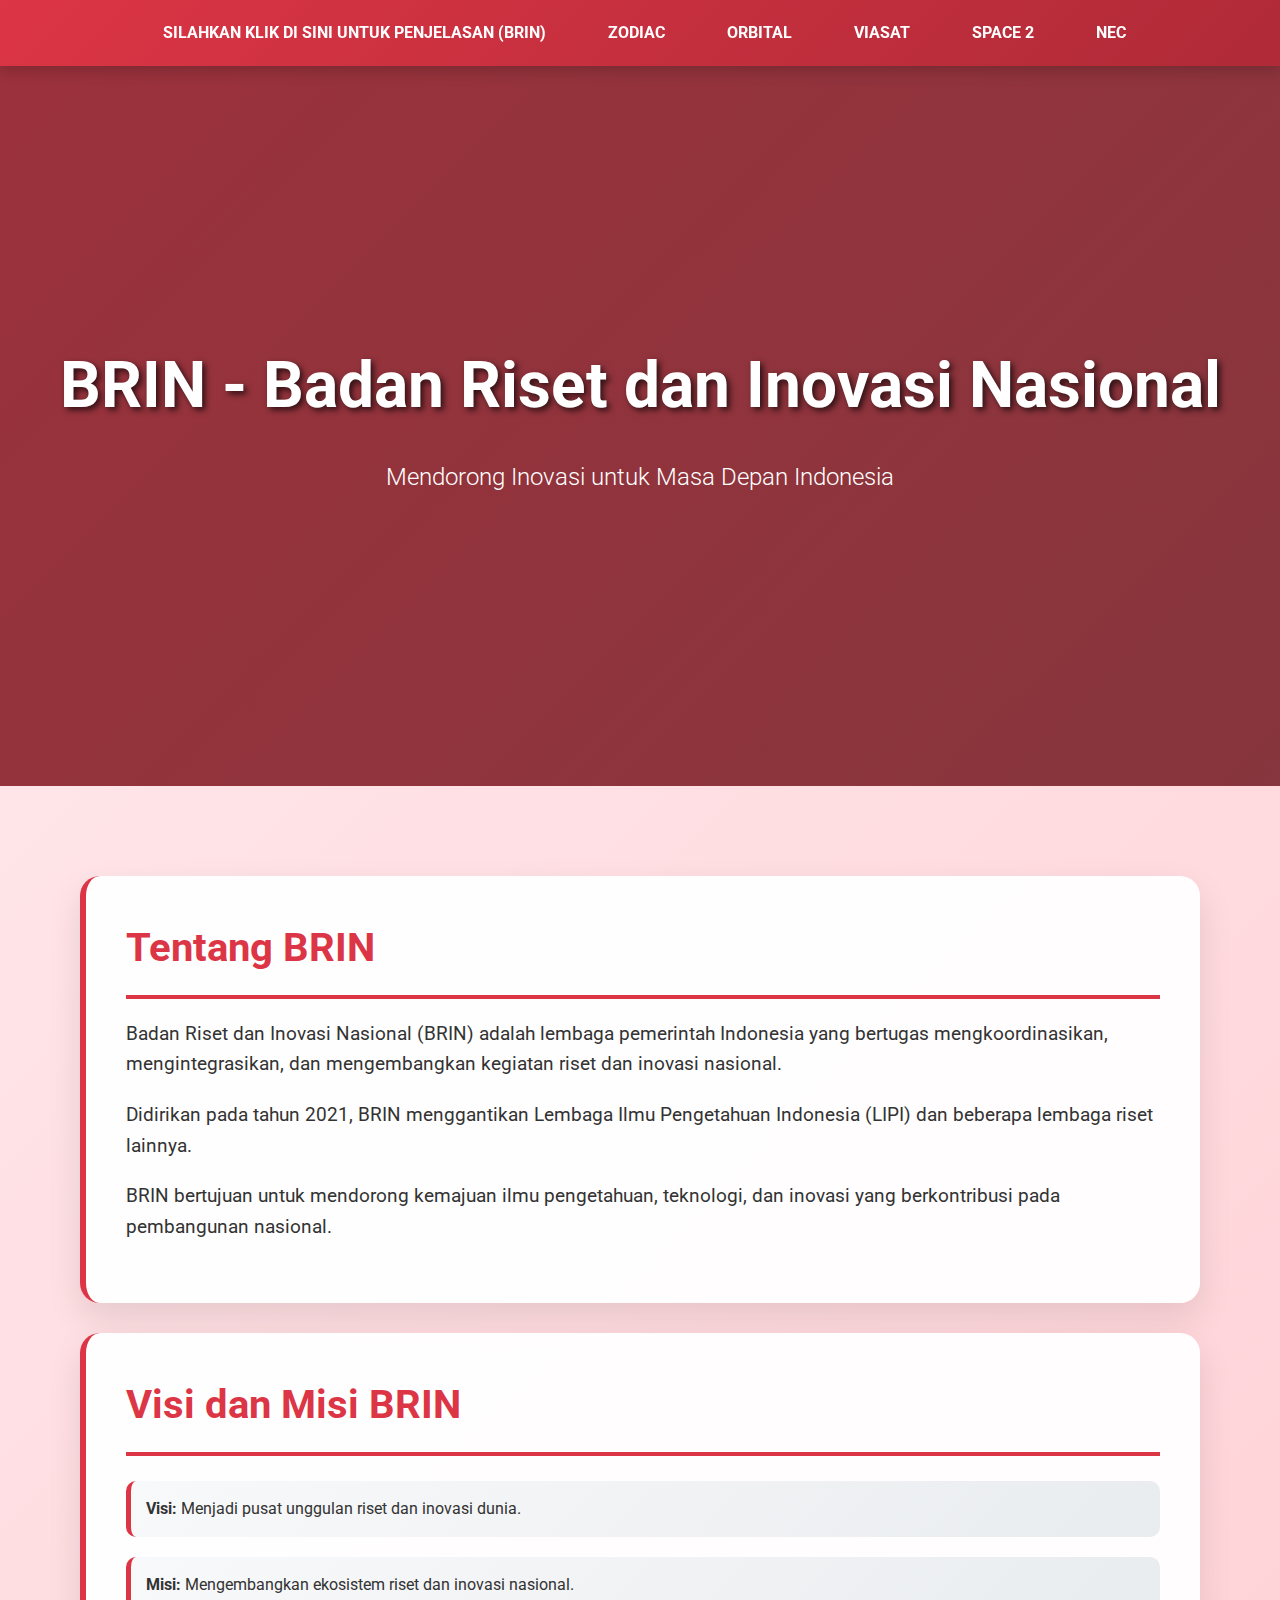
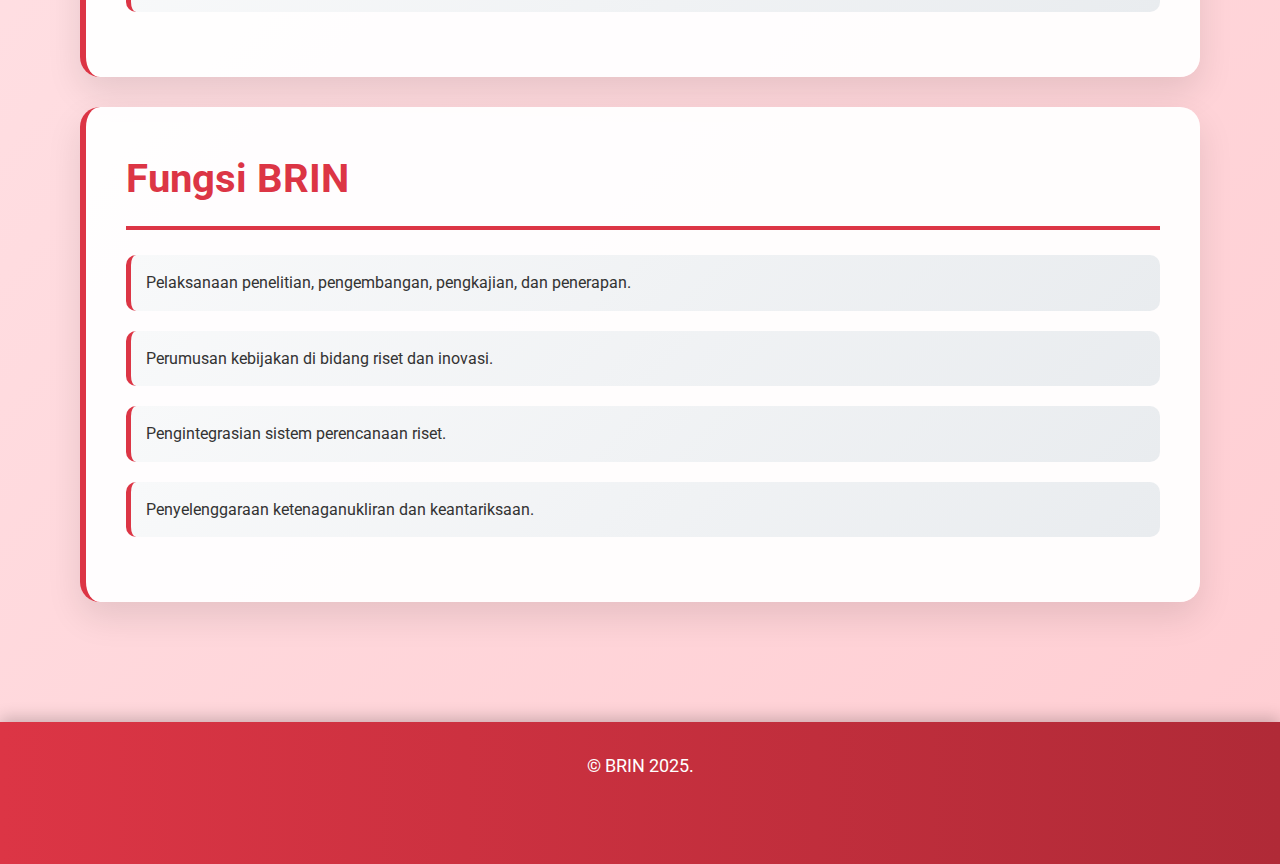
<file: index.html>
<!DOCTYPE html>
<html lang="id">
<head>
    <meta charset="UTF-8">
    <meta name="viewport" content="width=device-width, initial-scale=1.0">
    <meta name="description" content="Pelajari tentang BRIN - Badan Riset dan Inovasi Nasional, lembaga pemerintah Indonesia untuk riset dan inovasi nasional.">
    <meta name="keywords" content="BRIN, Badan Riset dan Inovasi Nasional, riset Indonesia, inovasi nasional">
    <title>BRIN - Badan Riset dan Inovasi Nasional</title>
    <link href="https://fonts.googleapis.com/css2?family=Roboto:wght@300;400;700&display=swap" rel="stylesheet">
    <link rel="stylesheet" href="style.css">
</head>
<body>
    <nav>
         <a href="index.html"><i class="fas fa-home"></i> SILAHKAN KLIK DI SINI UNTUK PENJELASAN (BRIN)</a>
        <a href="Zodiac.html"><i class="fas fa-satellite"></i>ZODIAC</a>
         <a href="Orbital.html"><i class="fas fa-satellite"></i>ORBITAL</a>
          <a href="Viasat.html"><i class="fas fa-satellite"></i>VIASAT</a>
          <a href="SPACE2.html"><i class="fas fa-satellite"></i>SPACE 2</a>
          <a href="NEC.html"><i class="fas fa-satellite"></i>NEC</a>
          </nav>
          
    <section class="hero">
        <div>
            <h1>BRIN - Badan Riset dan Inovasi Nasional</h1>
            <p>Mendorong Inovasi untuk Masa Depan Indonesia</p>

        </div>
    </section>
    <div class="container">
        <div class="card" id="tentang">
            <h2>Tentang BRIN</h2>
            <p>Badan Riset dan Inovasi Nasional (BRIN) adalah lembaga pemerintah Indonesia yang bertugas mengkoordinasikan, mengintegrasikan, dan mengembangkan kegiatan riset dan inovasi nasional. </p>
                <p>Didirikan pada tahun 2021, BRIN menggantikan Lembaga Ilmu Pengetahuan Indonesia (LIPI) dan beberapa lembaga riset lainnya.</p>
          <p>  BRIN bertujuan untuk mendorong kemajuan ilmu pengetahuan, teknologi, dan inovasi yang berkontribusi pada pembangunan nasional.</p>
        </div>
        <div class="card" id="visi">
            <h2>Visi dan Misi BRIN</h2>
            <ul>
                <li><strong>Visi:</strong> Menjadi pusat unggulan riset dan inovasi dunia.</li>
                <li><strong>Misi:</strong> Mengembangkan ekosistem riset dan inovasi nasional.</li>
            </ul>
        </div>
        <div class="card" id="fungsi">
            <h2>Fungsi BRIN</h2>
            <ul>
                <li>Pelaksanaan penelitian, pengembangan, pengkajian, dan penerapan.</li>
                <li>Perumusan kebijakan di bidang riset dan inovasi.</li>
                <li>Pengintegrasian sistem perencanaan riset.</li>
                <li>Penyelenggaraan ketenaganukliran dan keantariksaan.</li>
            </ul>
        </div>
    </div>
    <footer>
        <p>&copy; BRIN 2025.</p>
        <a href="https://www.facebook.com/brin.indonesia/"><i class="fab fa-facebook"></i></a>
        <a href="https://www.youtube.com/channel/UCr1ihEI566IJib9P-JjENSA"><i class="fab fa-youtube"></i></a>
        <a href="https://share.google/9OJJHPNsFJP4pOXzc"><i class="fab fa-instagram"></i></a>
    </footer>
</body>
</html>
</file>
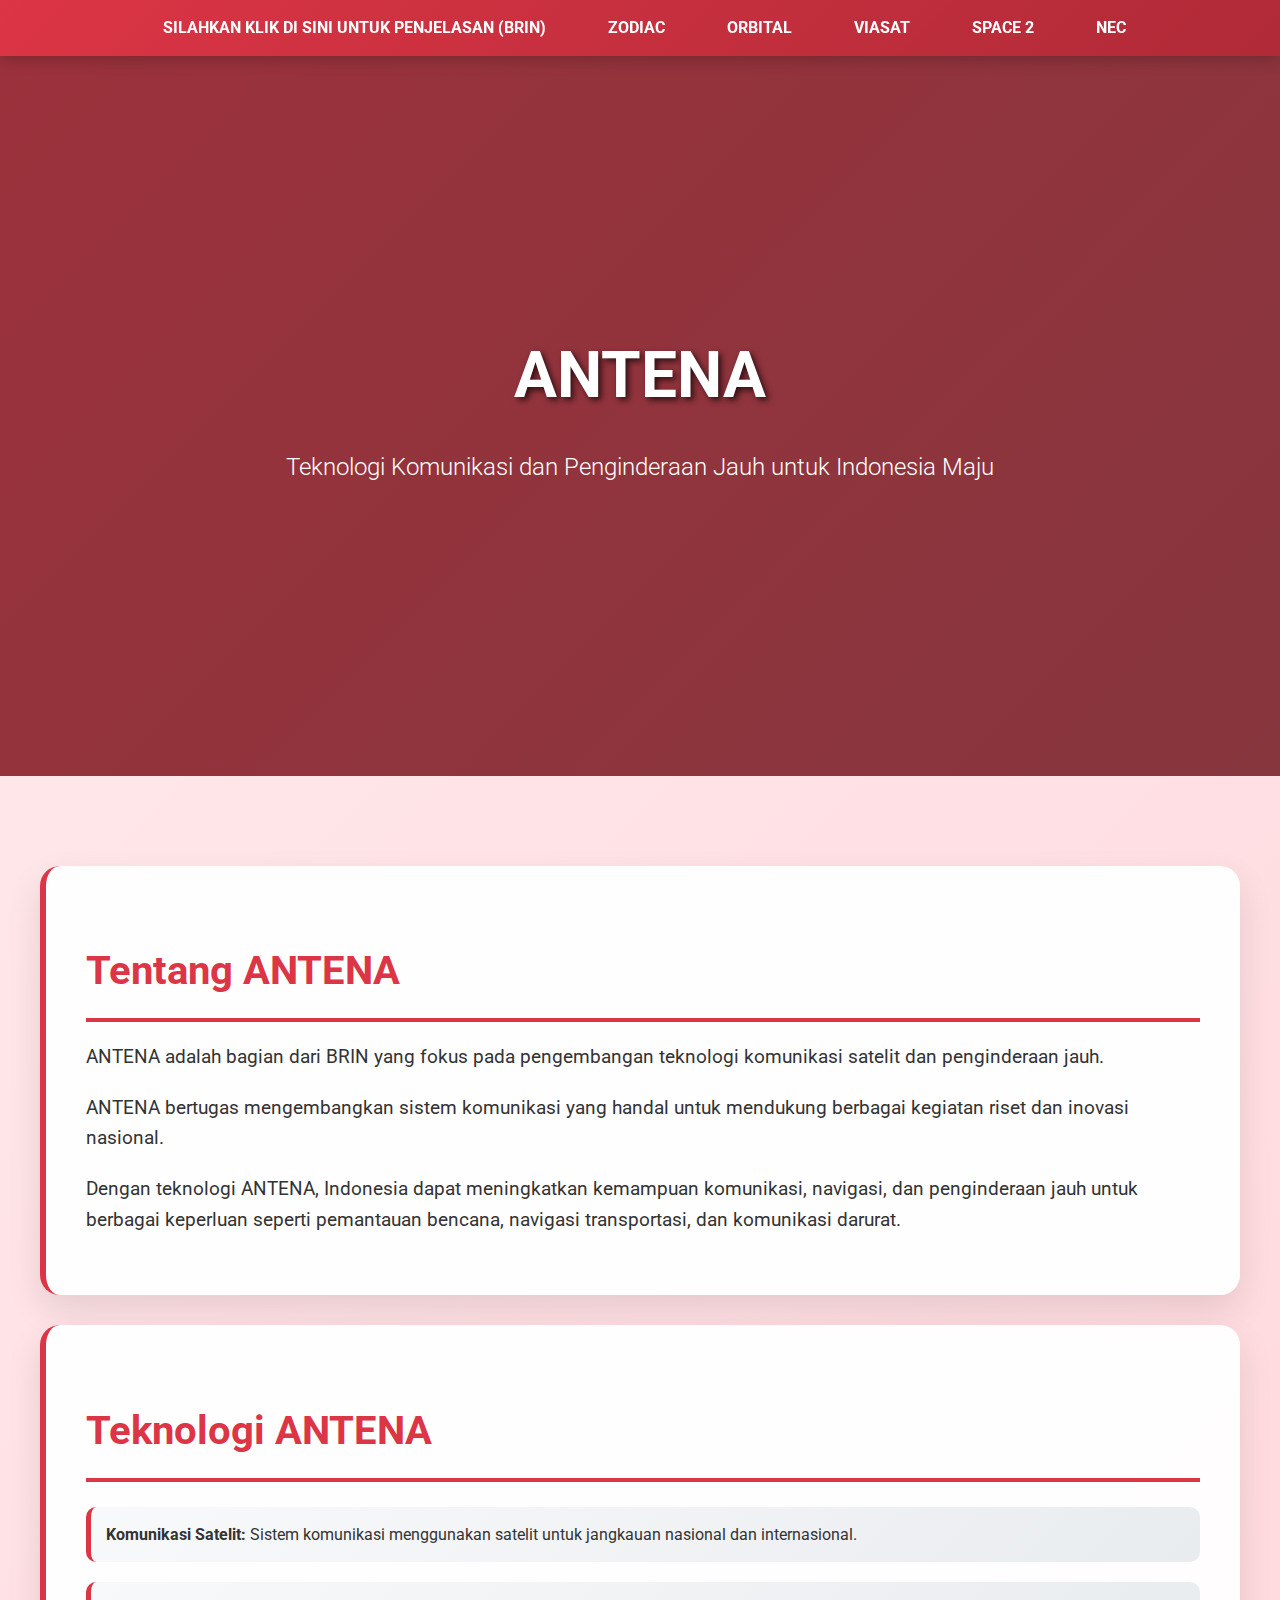
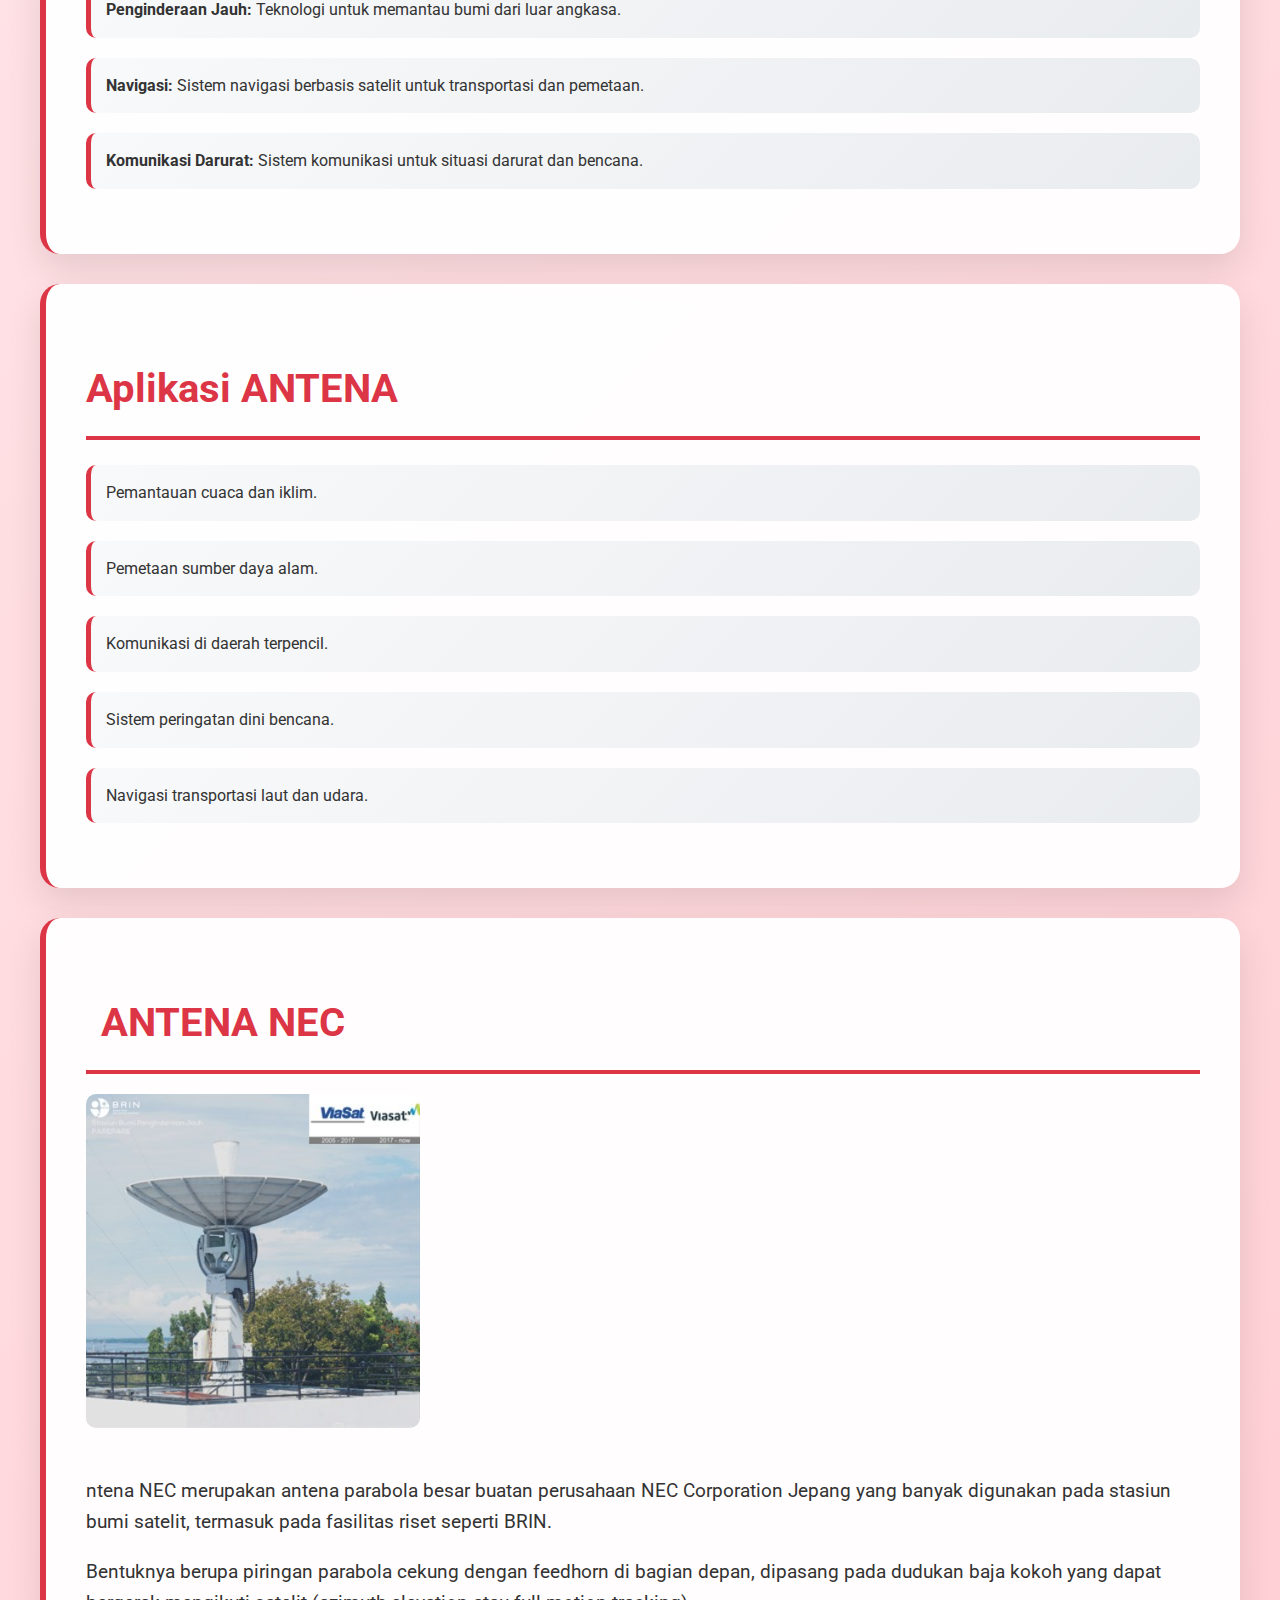
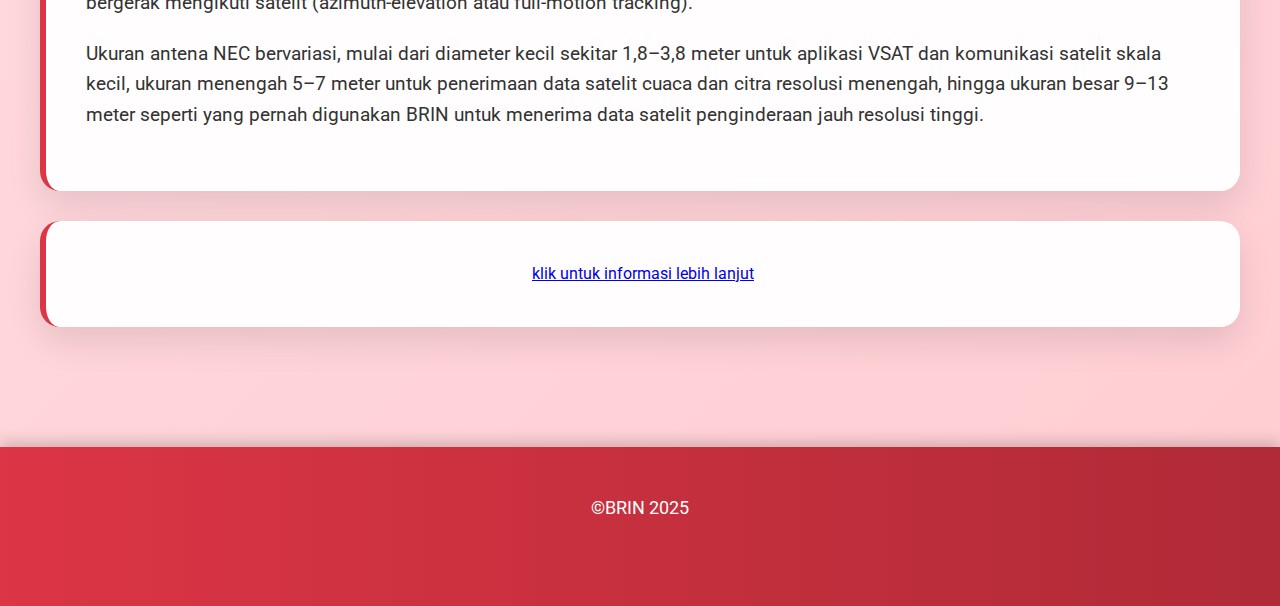
<file: NEC.html>
<!DOCTYPE html>
<html lang="id">
<head>
    <meta charset="UTF-8">
    <meta name="viewport" content="width=device-width, initial-scale=1.0">
    <meta name="description" content="Pelajari tentang ANTENA di BRIN - teknologi komunikasi dan penginderaan jauh untuk riset dan inovasi nasional.">
    <meta name="keywords" content="ANTENA, BRIN, teknologi antena, komunikasi satelit, penginderaan jauh">
    <title>ANTENA - Teknologi Komunikasi BRIN</title>
    <link href="https://fonts.googleapis.com/css2?family=Roboto:wght@300;400;700&display=swap" rel="stylesheet">
    <link rel="stylesheet" href="style1.css">
</head>
<body>
    <nav>
        <a href="index.html"><i class="fas fa-home"></i> SILAHKAN KLIK DI SINI UNTUK PENJELASAN (BRIN)</a>
        <a href="Zodiac.html"><i class="fas fa-satellite"></i>ZODIAC</a>
         <a href="Orbital.html"><i class="fas fa-satellite"></i>ORBITAL</a>
          <a href="Viasat.html"><i class="fas fa-satellite"></i>VIASAT</a>
          <a href="SPACE2.html"><i class="fas fa-satellite"></i>SPACE 2</a>
          <a href="NEC.html"><i class="fas fa-satellite"></i>NEC</a>
    </nav>
    <section class="hero">
        <div>
            <h1>ANTENA</h1>
            <p>Teknologi Komunikasi dan Penginderaan Jauh untuk Indonesia Maju</p>
        </div>
    </section>
    <div class="container">
        <div class="card" id="tentang">
            <h2>Tentang ANTENA</h2>
            <p>ANTENA adalah bagian dari BRIN yang fokus pada pengembangan teknologi komunikasi satelit dan penginderaan jauh.</p> 
            <p>ANTENA bertugas mengembangkan sistem komunikasi yang handal untuk mendukung berbagai kegiatan riset dan inovasi nasional.</p>
            <p>Dengan teknologi ANTENA, Indonesia dapat meningkatkan kemampuan komunikasi, navigasi, dan penginderaan jauh untuk berbagai keperluan seperti pemantauan bencana, navigasi transportasi, dan komunikasi darurat.</p>
        </div>
        <div class="card" id="teknologi">
            <h2>Teknologi ANTENA</h2>
            <ul>
                <li><strong>Komunikasi Satelit:</strong> Sistem komunikasi menggunakan satelit untuk jangkauan nasional dan internasional.</li>
                <li><strong>Penginderaan Jauh:</strong> Teknologi untuk memantau bumi dari luar angkasa.</li>
                <li><strong>Navigasi:</strong> Sistem navigasi berbasis satelit untuk transportasi dan pemetaan.</li>
                <li><strong>Komunikasi Darurat:</strong> Sistem komunikasi untuk situasi darurat dan bencana.</li>
            </ul>
        </div>
        <div class="card" id="aplikasi">
            <h2>Aplikasi ANTENA</h2>
            <ul>
                <li>Pemantauan cuaca dan iklim.</li>
                <li>Pemetaan sumber daya alam.</li>
                <li>Komunikasi di daerah terpencil.</li>
                <li>Sistem peringatan dini bencana.</li>
                <li>Navigasi transportasi laut dan udara.</li>
            </ul>
        </div>
        <div class="card" id="gambar">
            <h2><i class="fas fa-satellite-dish"></i>ANTENA NEC</h2>
            <img src="antena1 viasat.PNG" alt="Teknologi Satelit ANTENA" style="max-width: 100%; height: auto; border-radius: 10px; margin-bottom: 20px;">
            <p>ntena NEC merupakan antena parabola besar buatan perusahaan NEC Corporation Jepang yang banyak digunakan pada stasiun bumi satelit, termasuk pada fasilitas riset seperti BRIN.</p> 
                <p>Bentuknya berupa piringan parabola cekung dengan feedhorn di bagian depan, dipasang pada dudukan baja kokoh yang dapat bergerak mengikuti satelit (azimuth-elevation atau full-motion tracking). </p>
                <p>Ukuran antena NEC bervariasi, mulai dari diameter kecil sekitar 1,8–3,8 meter untuk aplikasi VSAT dan komunikasi satelit skala kecil, ukuran menengah 5–7 meter untuk penerimaan data satelit cuaca dan citra resolusi menengah, hingga ukuran besar 9–13 meter seperti yang pernah digunakan BRIN untuk menerima data satelit penginderaan jauh resolusi tinggi.</p>
        </div>
        <div class="card" align="center">
            <a href="https://brin.go.id/">klik untuk informasi lebih lanjut</a>
        </div>
    </div>
    <footer>
        <p>&copy;BRIN 2025</p>
        <a href="https://www.facebook.com/brin.indonesia/"><i class="fab fa-facebook"></i></a>
        <a href="https://www.youtube.com/channel/UCr1ihEI566IJib9P-JjENSA"><i class="fab fa-youtube"></i></a>
        <a href="https://share.google/9OJJHPNsFJP4pOXzc"><i class="fab fa-instagram"></i></a>
    </footer>
    <script src="script.js">
    </script>
</body>
</html>
</file>
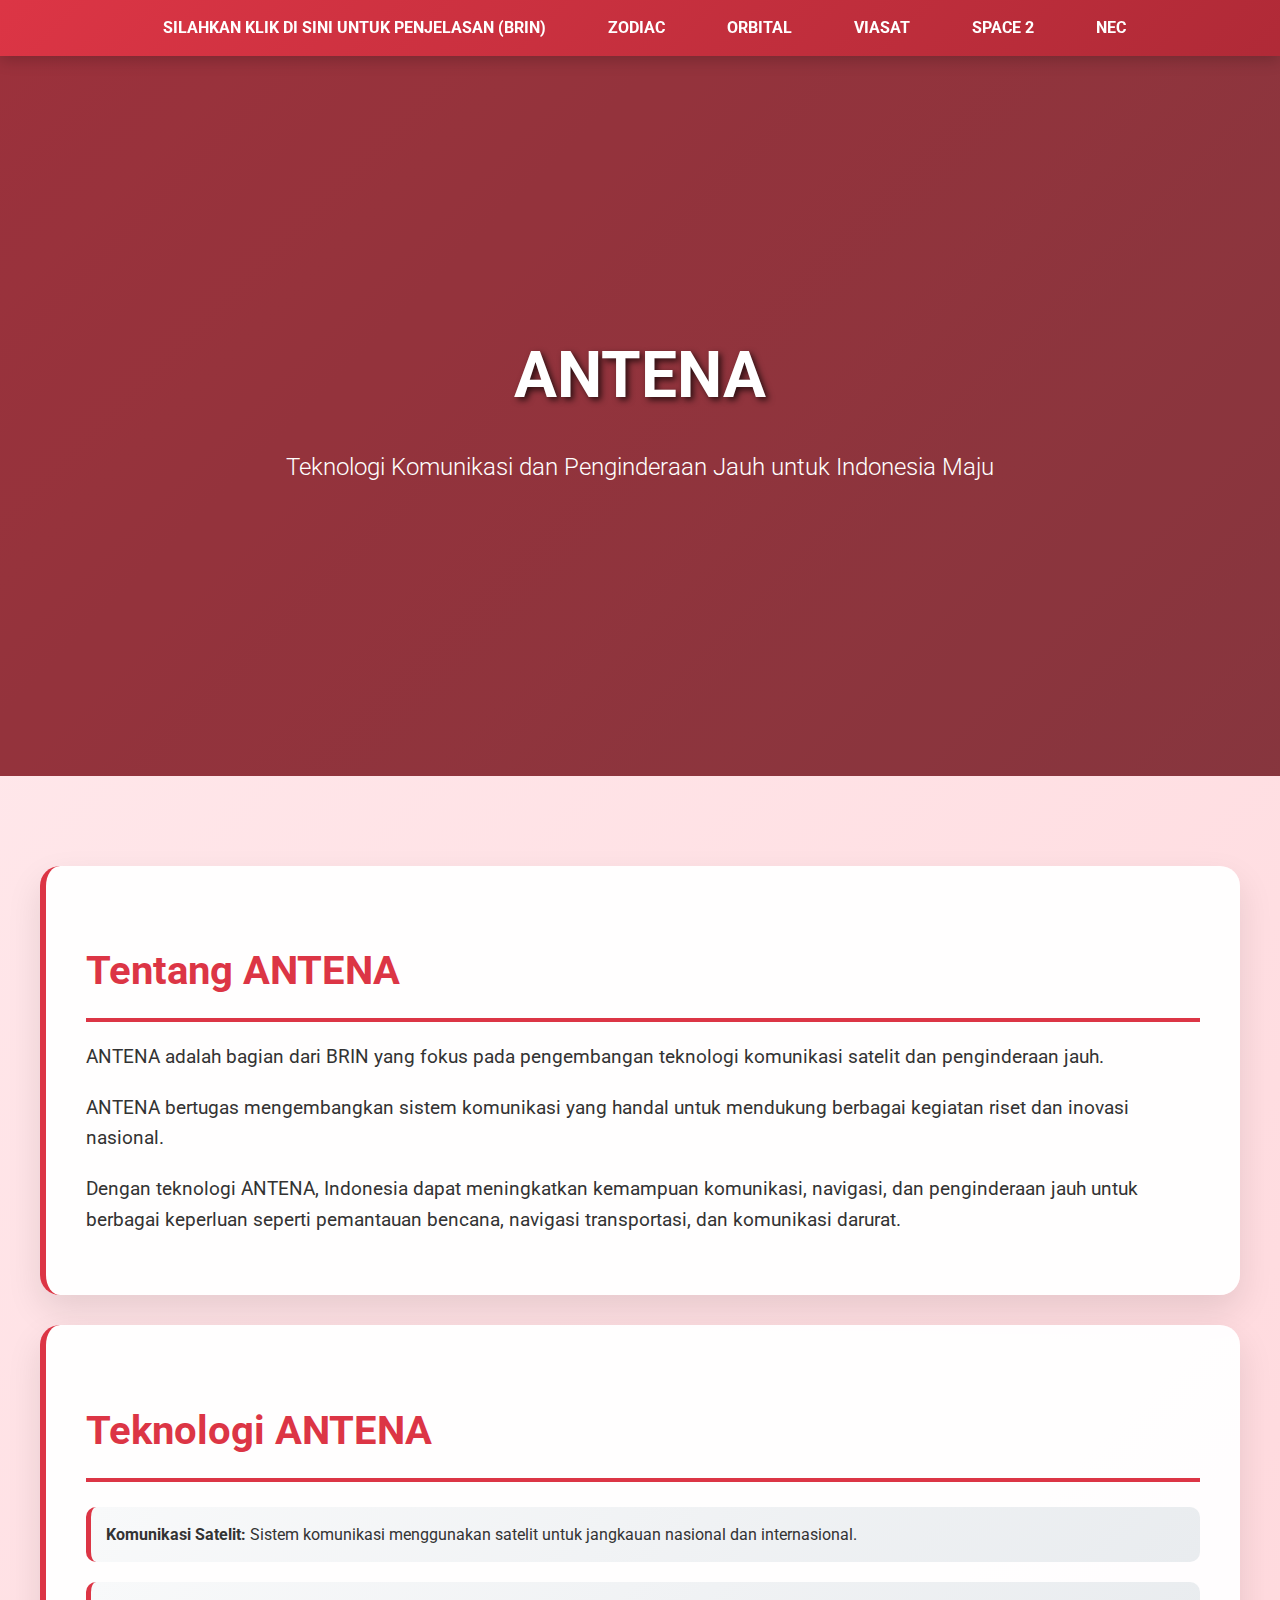
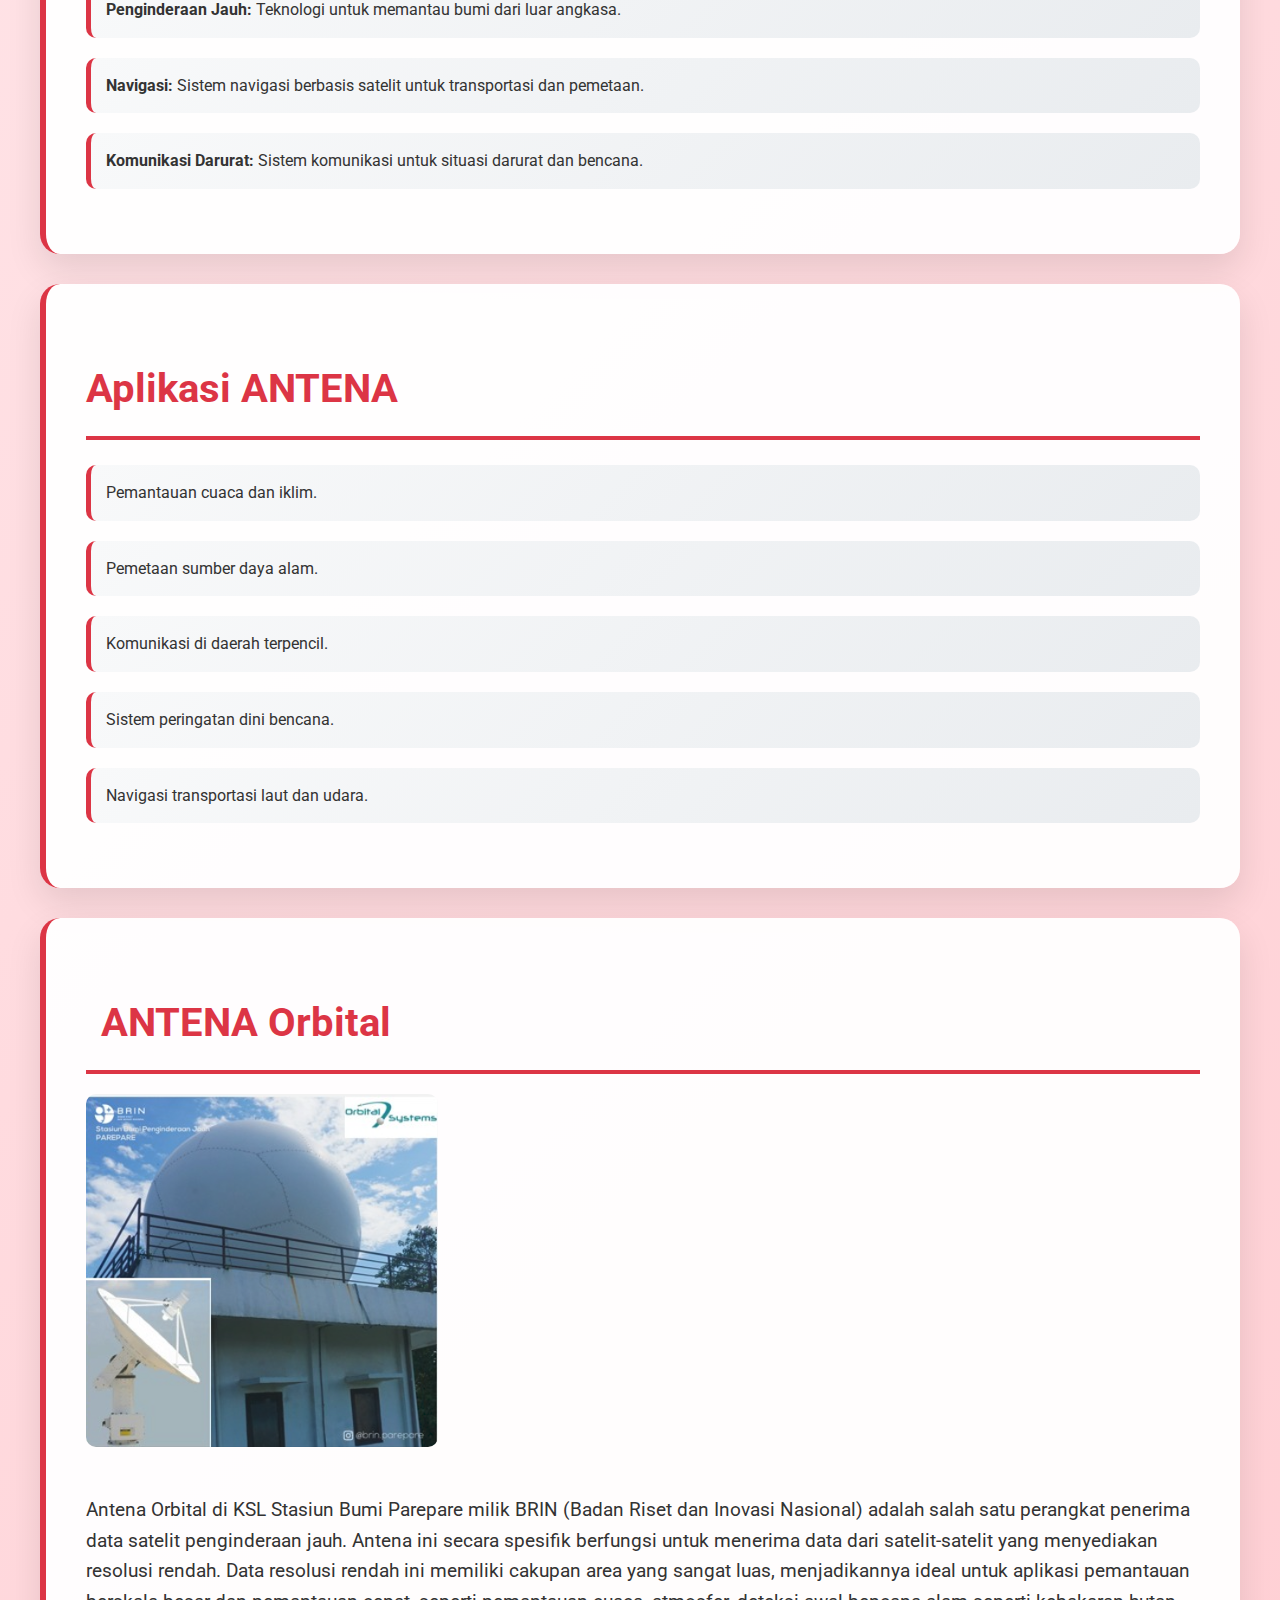
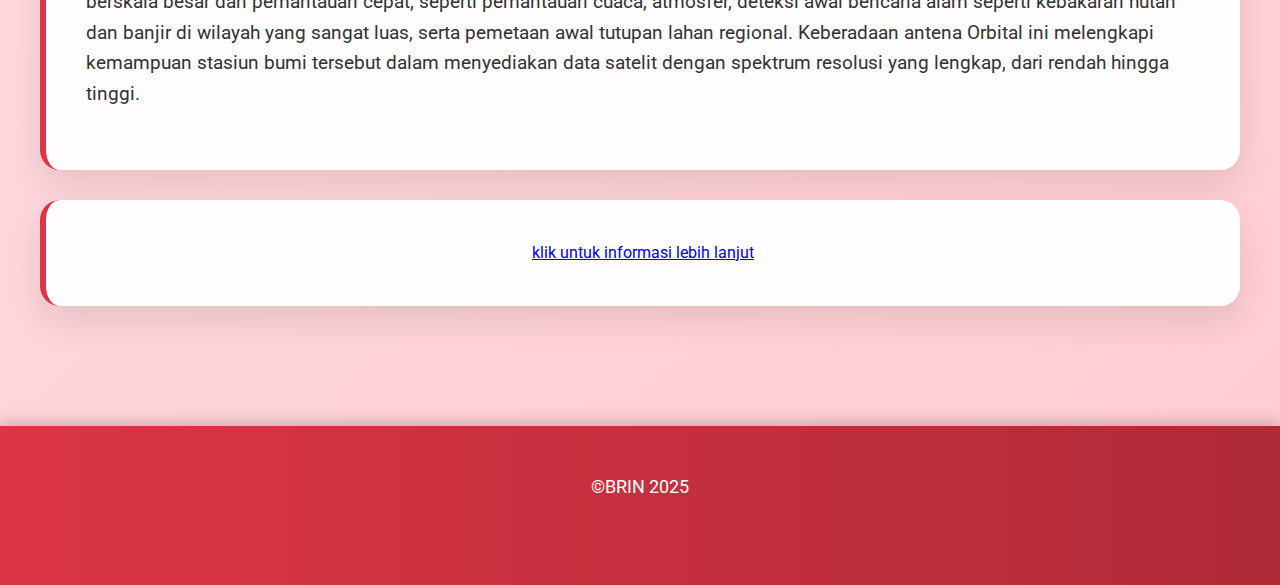
<file: Orbital.html>
<!DOCTYPE html>
<html lang="id">
<head>
    <meta charset="UTF-8">
    <meta name="viewport" content="width=device-width, initial-scale=1.0">
    <meta name="description" content="Pelajari tentang ANTENA di BRIN - teknologi komunikasi dan penginderaan jauh untuk riset dan inovasi nasional.">
    <meta name="keywords" content="ANTENA, BRIN, teknologi antena, komunikasi satelit, penginderaan jauh">
    <title>ANTENA - Teknologi Komunikasi BRIN</title>
    <link href="https://fonts.googleapis.com/css2?family=Roboto:wght@300;400;700&display=swap" rel="stylesheet">
    <link rel="stylesheet" href="style1.css">
</head>
<body>
    <nav>
        <a href="index.html"><i class="fas fa-home"></i> SILAHKAN KLIK DI SINI UNTUK PENJELASAN (BRIN)</a>
        <a href="Zodiac.html"><i class="fas fa-satellite"></i>ZODIAC</a>
         <a href="Orbital.html"><i class="fas fa-satellite"></i>ORBITAL</a>
          <a href="Viasat.html"><i class="fas fa-satellite"></i>VIASAT</a>
          <a href="SPACE2.html"><i class="fas fa-satellite"></i>SPACE 2</a>
          <a href="NEC.html"><i class="fas fa-satellite"></i>NEC</a>
          </nav>
    <section class="hero">
        <div>
            <h1>ANTENA</h1>
            <p>Teknologi Komunikasi dan Penginderaan Jauh untuk Indonesia Maju</p>
        </div>
    </section>
    <div class="container">
        <div class="card" id="tentang">
            <h2>Tentang ANTENA</h2>
            <p>ANTENA adalah bagian dari BRIN yang fokus pada pengembangan teknologi komunikasi satelit dan penginderaan jauh.</p> 
            <p>ANTENA bertugas mengembangkan sistem komunikasi yang handal untuk mendukung berbagai kegiatan riset dan inovasi nasional.</p>
            <p>Dengan teknologi ANTENA, Indonesia dapat meningkatkan kemampuan komunikasi, navigasi, dan penginderaan jauh untuk berbagai keperluan seperti pemantauan bencana, navigasi transportasi, dan komunikasi darurat.</p>
        </div>
        <div class="card" id="teknologi">
            <h2>Teknologi ANTENA</h2>
            <ul>
                <li><strong>Komunikasi Satelit:</strong> Sistem komunikasi menggunakan satelit untuk jangkauan nasional dan internasional.</li>
                <li><strong>Penginderaan Jauh:</strong> Teknologi untuk memantau bumi dari luar angkasa.</li>
                <li><strong>Navigasi:</strong> Sistem navigasi berbasis satelit untuk transportasi dan pemetaan.</li>
                <li><strong>Komunikasi Darurat:</strong> Sistem komunikasi untuk situasi darurat dan bencana.</li>
            </ul>
        </div>
        <div class="card" id="aplikasi">
            <h2>Aplikasi ANTENA</h2>
            <ul>
                <li>Pemantauan cuaca dan iklim.</li>
                <li>Pemetaan sumber daya alam.</li>
                <li>Komunikasi di daerah terpencil.</li>
                <li>Sistem peringatan dini bencana.</li>
                <li>Navigasi transportasi laut dan udara.</li>
            </ul>
        </div>
        <div class="card" id="gambar">
            <h2><i class="fas fa-satellite-dish"></i>ANTENA Orbital</h2>
            <img src="antena1 orbital.PNG" alt="Teknologi Satelit ANTENA" style="max-width: 100%; height: auto; border-radius: 10px; margin-bottom: 20px;">
            <p>Antena Orbital di KSL Stasiun Bumi Parepare milik BRIN (Badan Riset dan Inovasi Nasional) adalah salah satu perangkat penerima data satelit penginderaan jauh. Antena ini secara spesifik berfungsi untuk menerima data dari satelit-satelit yang menyediakan resolusi rendah. Data resolusi rendah ini memiliki cakupan area yang sangat luas, menjadikannya ideal untuk aplikasi pemantauan berskala besar dan pemantauan cepat, seperti pemantauan cuaca, atmosfer, deteksi awal bencana alam seperti kebakaran hutan dan banjir di wilayah yang sangat luas, serta pemetaan awal tutupan lahan regional. Keberadaan antena Orbital ini melengkapi kemampuan stasiun bumi tersebut dalam menyediakan data satelit dengan spektrum resolusi yang lengkap, dari rendah hingga tinggi.</p>
        </div>
        <div class="card" align="center">
            <a href="https://brin.go.id/">klik untuk informasi lebih lanjut</a>
        </div>
    </div>
    <footer>
        <p>&copy;BRIN 2025</p>
        <a href="https://www.facebook.com/brin.indonesia/"><i class="fab fa-facebook"></i></a>
        <a href="https://www.youtube.com/channel/UCr1ihEI566IJib9P-JjENSA"><i class="fab fa-youtube"></i></a>
        <a href="https://share.google/9OJJHPNsFJP4pOXzc"><i class="fab fa-instagram"></i></a>
    </footer>

<script src="script.js"></script>
</body>
</html>
</file>
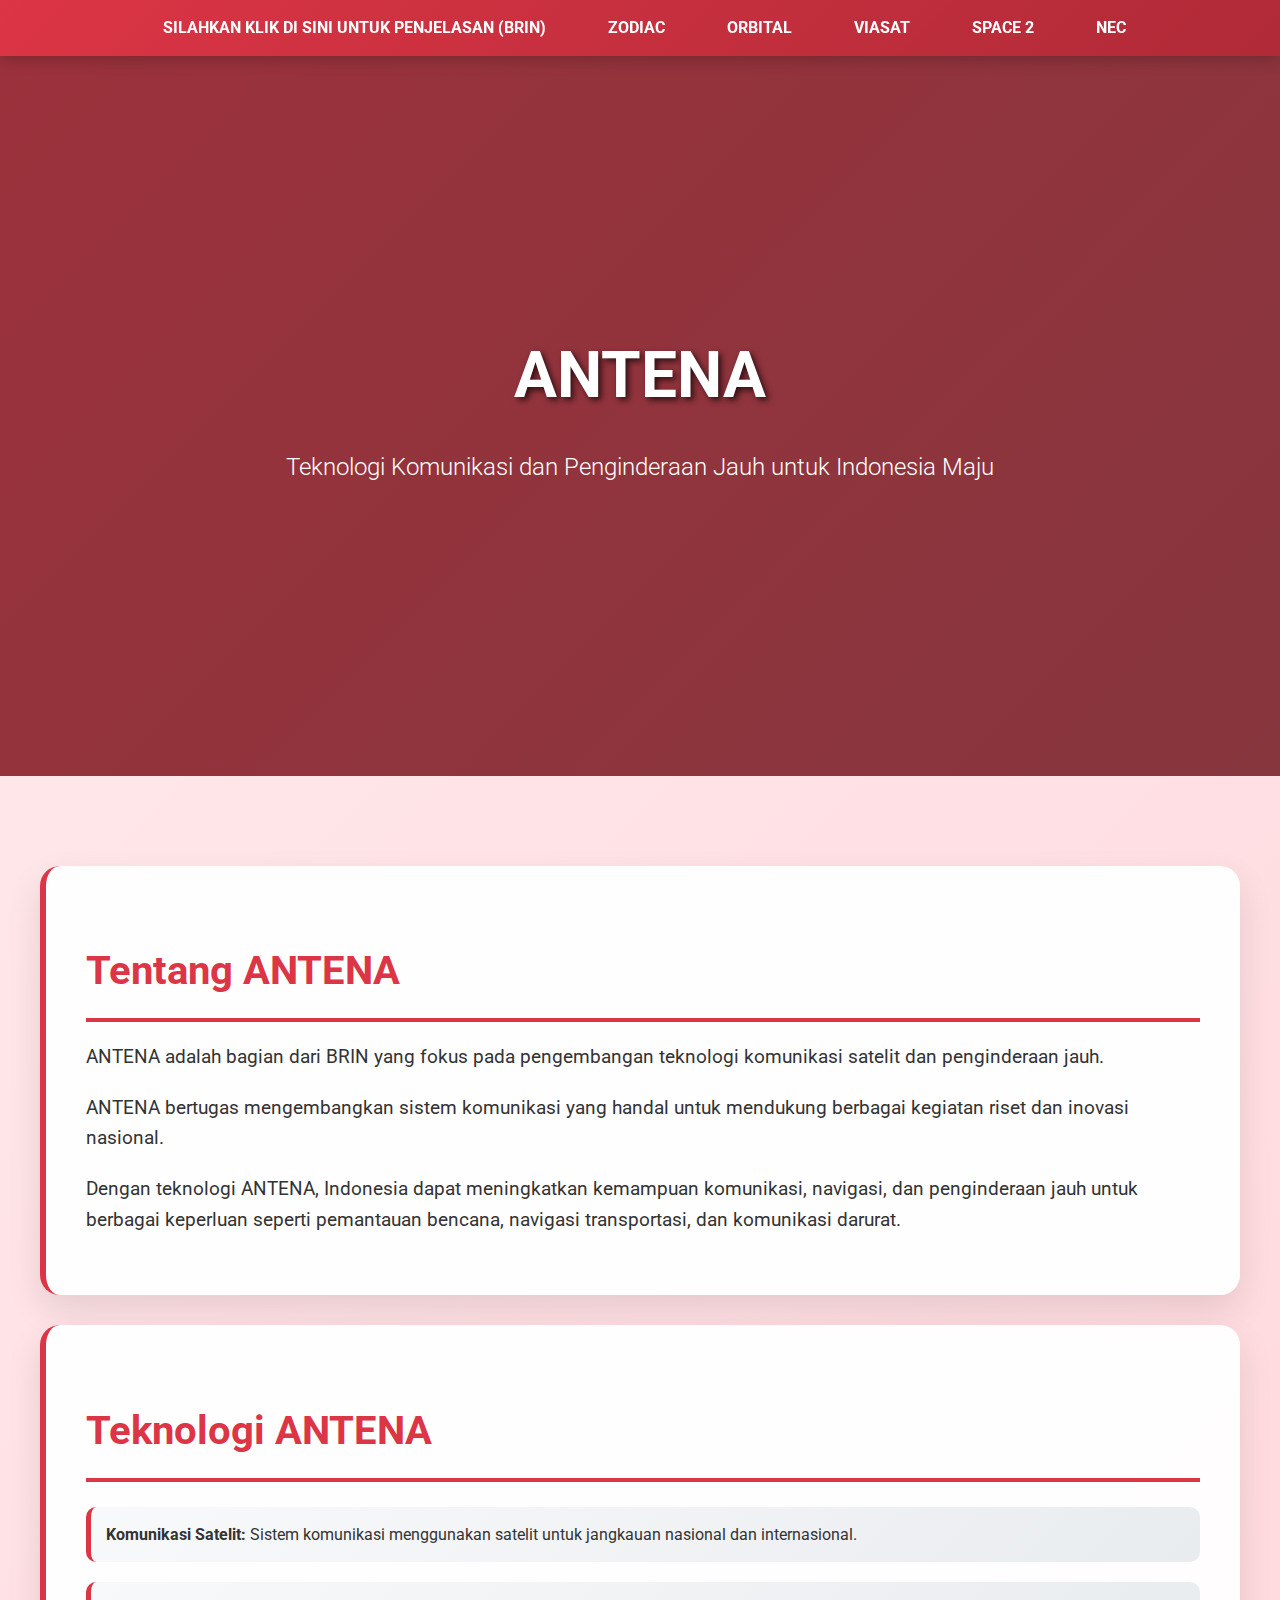
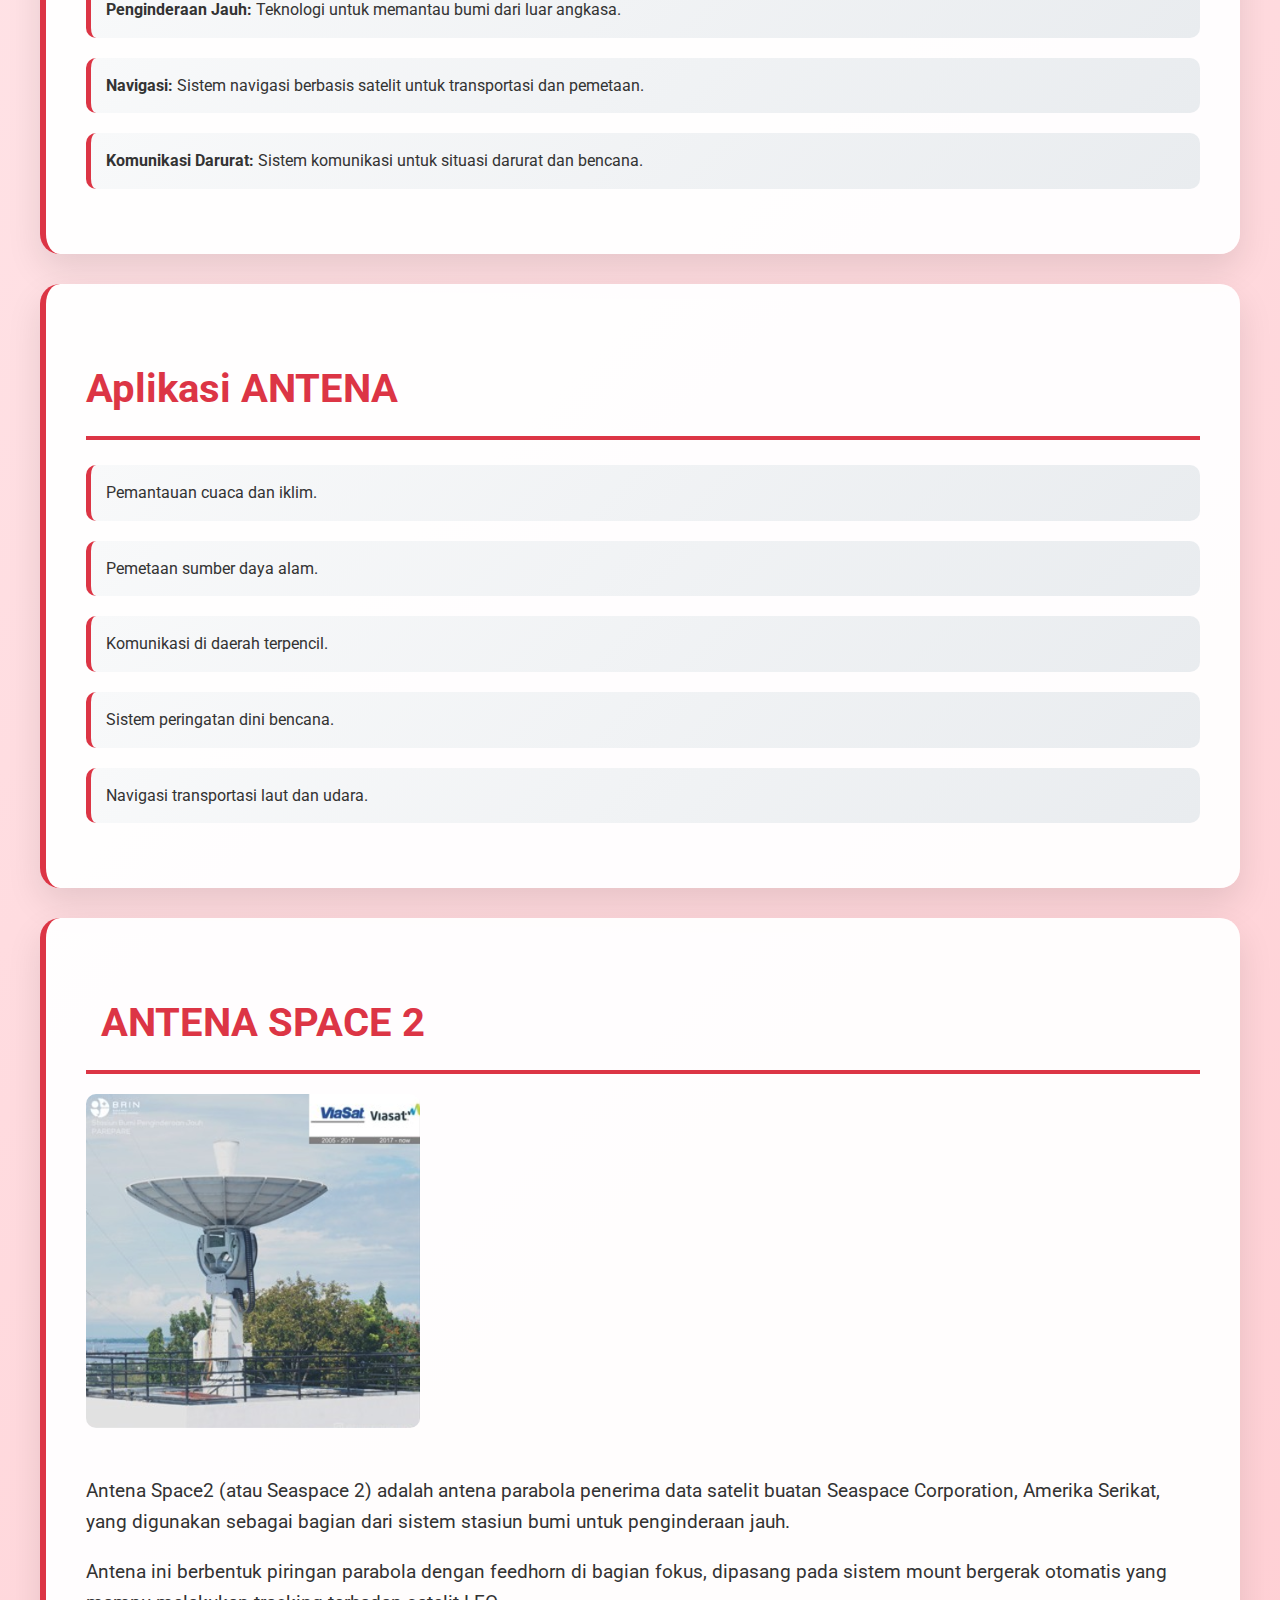
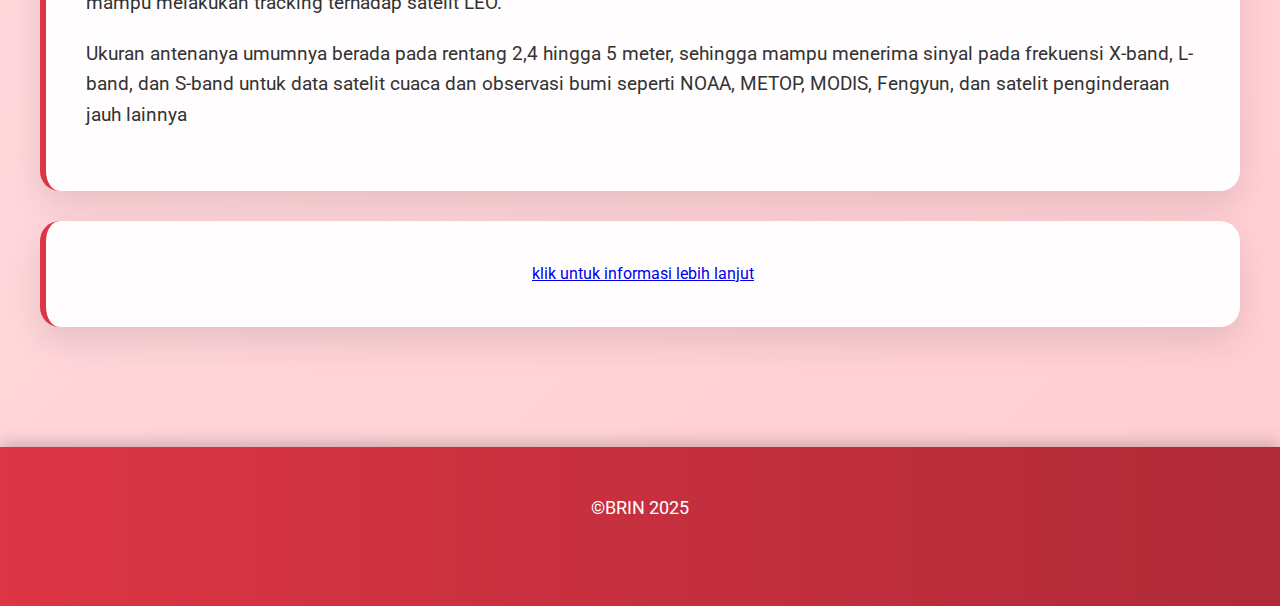
<file: SPACE2.html>
<!DOCTYPE html>
<html lang="id">
<head>
    <meta charset="UTF-8">
    <meta name="viewport" content="width=device-width, initial-scale=1.0">
    <meta name="description" content="Pelajari tentang ANTENA di BRIN - teknologi komunikasi dan penginderaan jauh untuk riset dan inovasi nasional.">
    <meta name="keywords" content="ANTENA, BRIN, teknologi antena, komunikasi satelit, penginderaan jauh">
    <title>ANTENA - Teknologi Komunikasi BRIN</title>
    <link href="https://fonts.googleapis.com/css2?family=Roboto:wght@300;400;700&display=swap" rel="stylesheet">
    <link rel="stylesheet" href="style1.css">
</head>
<body>
    <nav>
        <a href="index.html"><i class="fas fa-home"></i> SILAHKAN KLIK DI SINI UNTUK PENJELASAN (BRIN)</a>
        <a href="Zodiac.html"><i class="fas fa-satellite"></i>ZODIAC</a>
         <a href="Orbital.html"><i class="fas fa-satellite"></i>ORBITAL</a>
          <a href="Viasat.html"><i class="fas fa-satellite"></i>VIASAT</a>
          <a href="SPACE2.html"><i class="fas fa-satellite"></i>SPACE 2</a>
          <a href="NEC.html"><i class="fas fa-satellite"></i>NEC</a>
    </nav>
    <section class="hero">
        <div>
            <h1>ANTENA</h1>
            <p>Teknologi Komunikasi dan Penginderaan Jauh untuk Indonesia Maju</p>
        </div>
    </section>
    <div class="container">
        <div class="card" id="tentang">
            <h2>Tentang ANTENA</h2>
            <p>ANTENA adalah bagian dari BRIN yang fokus pada pengembangan teknologi komunikasi satelit dan penginderaan jauh.</p> 
            <p>ANTENA bertugas mengembangkan sistem komunikasi yang handal untuk mendukung berbagai kegiatan riset dan inovasi nasional.</p>
            <p>Dengan teknologi ANTENA, Indonesia dapat meningkatkan kemampuan komunikasi, navigasi, dan penginderaan jauh untuk berbagai keperluan seperti pemantauan bencana, navigasi transportasi, dan komunikasi darurat.</p>
        </div>
        <div class="card" id="teknologi">
            <h2>Teknologi ANTENA</h2>
            <ul>
                <li><strong>Komunikasi Satelit:</strong> Sistem komunikasi menggunakan satelit untuk jangkauan nasional dan internasional.</li>
                <li><strong>Penginderaan Jauh:</strong> Teknologi untuk memantau bumi dari luar angkasa.</li>
                <li><strong>Navigasi:</strong> Sistem navigasi berbasis satelit untuk transportasi dan pemetaan.</li>
                <li><strong>Komunikasi Darurat:</strong> Sistem komunikasi untuk situasi darurat dan bencana.</li>
            </ul>
        </div>
        <div class="card" id="aplikasi">
            <h2>Aplikasi ANTENA</h2>
            <ul>
                <li>Pemantauan cuaca dan iklim.</li>
                <li>Pemetaan sumber daya alam.</li>
                <li>Komunikasi di daerah terpencil.</li>
                <li>Sistem peringatan dini bencana.</li>
                <li>Navigasi transportasi laut dan udara.</li>
            </ul>
        </div>
        <div class="card" id="gambar">
            <h2><i class="fas fa-satellite-dish"></i>ANTENA SPACE 2</h2>
            <img src="antena1 viasat.PNG" alt="Teknologi Satelit ANTENA" style="max-width: 100%; height: auto; border-radius: 10px; margin-bottom: 20px;">
            <p>Antena Space2 (atau Seaspace 2) adalah antena parabola penerima data satelit buatan Seaspace Corporation, Amerika Serikat, yang digunakan sebagai bagian dari sistem stasiun bumi untuk penginderaan jauh. </p>
                <p>Antena ini berbentuk piringan parabola dengan feedhorn di bagian fokus, dipasang pada sistem mount bergerak otomatis yang mampu melakukan tracking terhadap satelit LEO.</p>
                <p>Ukuran antenanya umumnya berada pada rentang 2,4 hingga 5 meter, sehingga mampu menerima sinyal pada frekuensi X-band, L-band, dan S-band untuk data satelit cuaca dan observasi bumi seperti NOAA, METOP, MODIS, Fengyun, dan satelit penginderaan jauh lainnya</p>
        </div>
        <div class="card" align="center">
            <a href="https://brin.go.id/">klik untuk informasi lebih lanjut</a>
        </div>
    </div>
    <footer>
        <p>&copy;BRIN 2025</p>
        <a href="https://www.facebook.com/brin.indonesia/"><i class="fab fa-facebook"></i></a>
        <a href="https://www.youtube.com/channel/UCr1ihEI566IJib9P-JjENSA"><i class="fab fa-youtube"></i></a>
        <a href="https://share.google/9OJJHPNsFJP4pOXzc"><i class="fab fa-instagram"></i></a>
    </footer>
    <script src="script.js">
    </script>
</body>
</html>
</file>
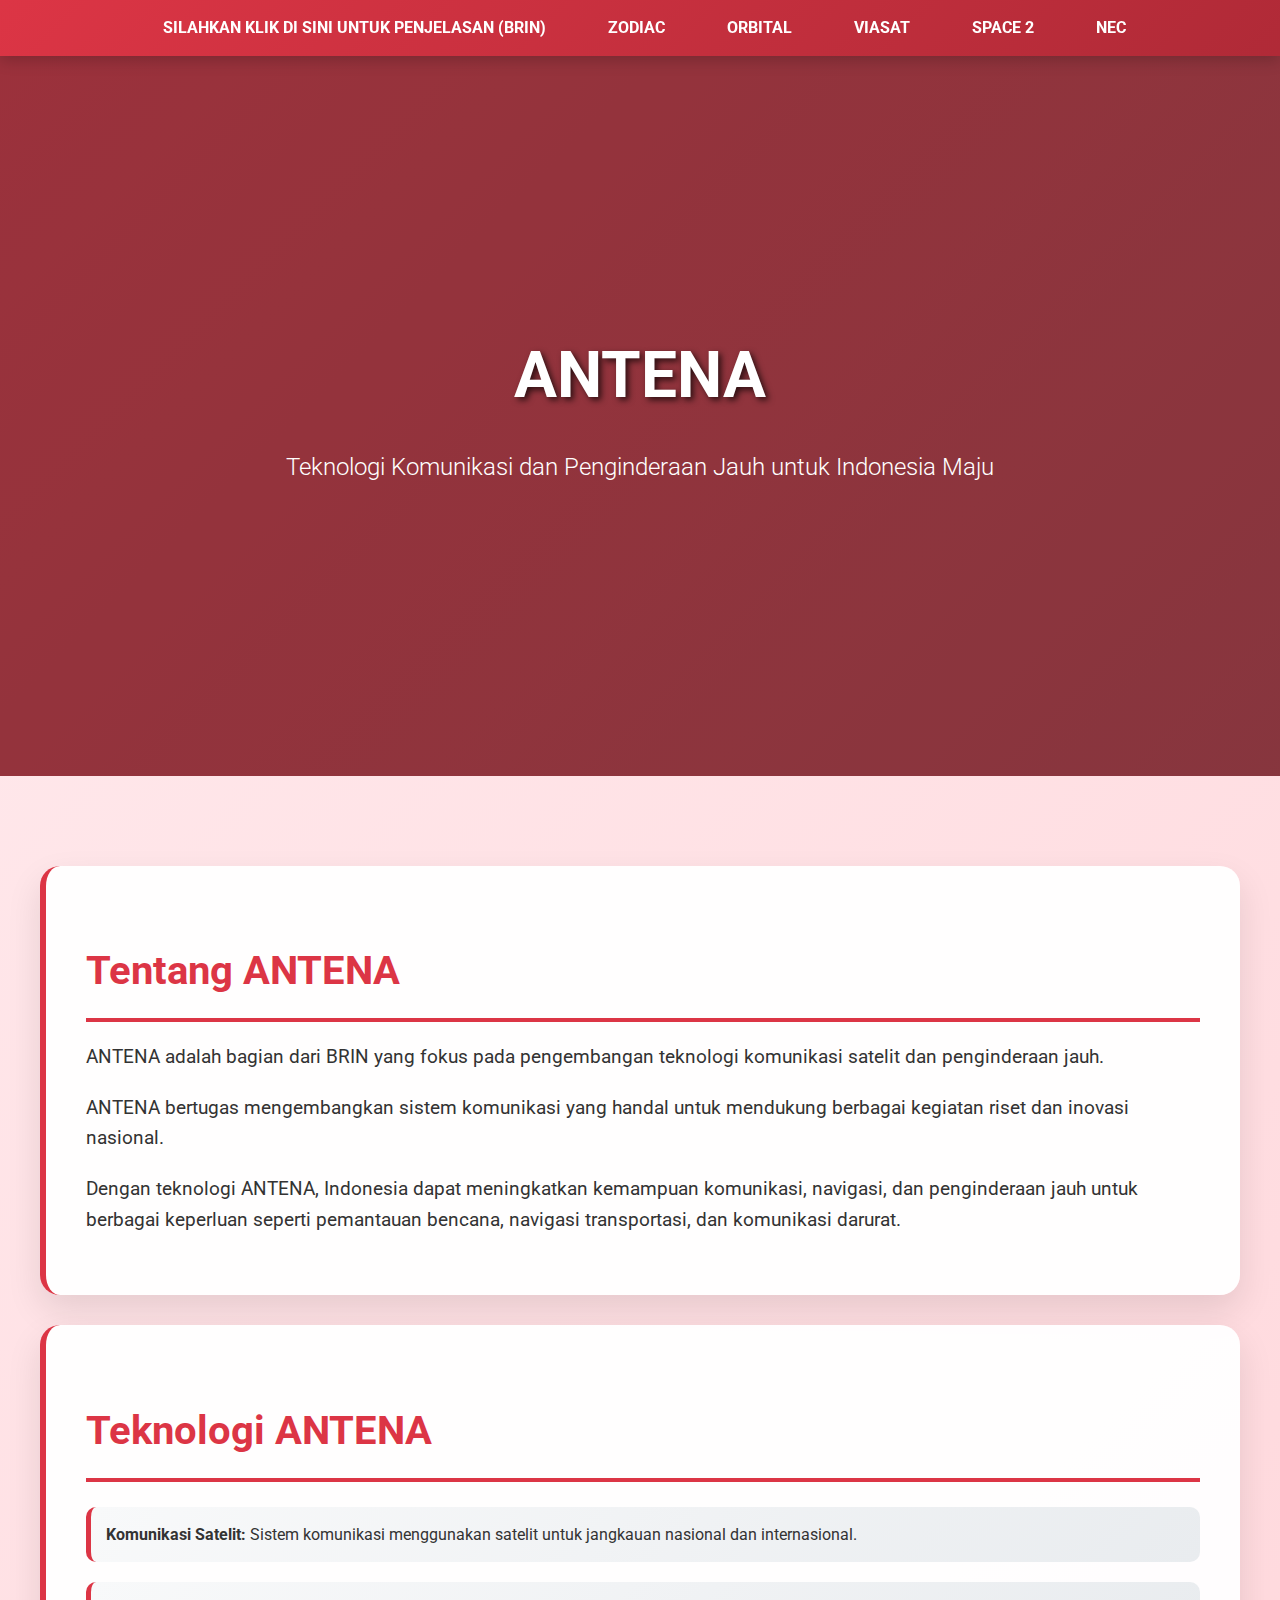
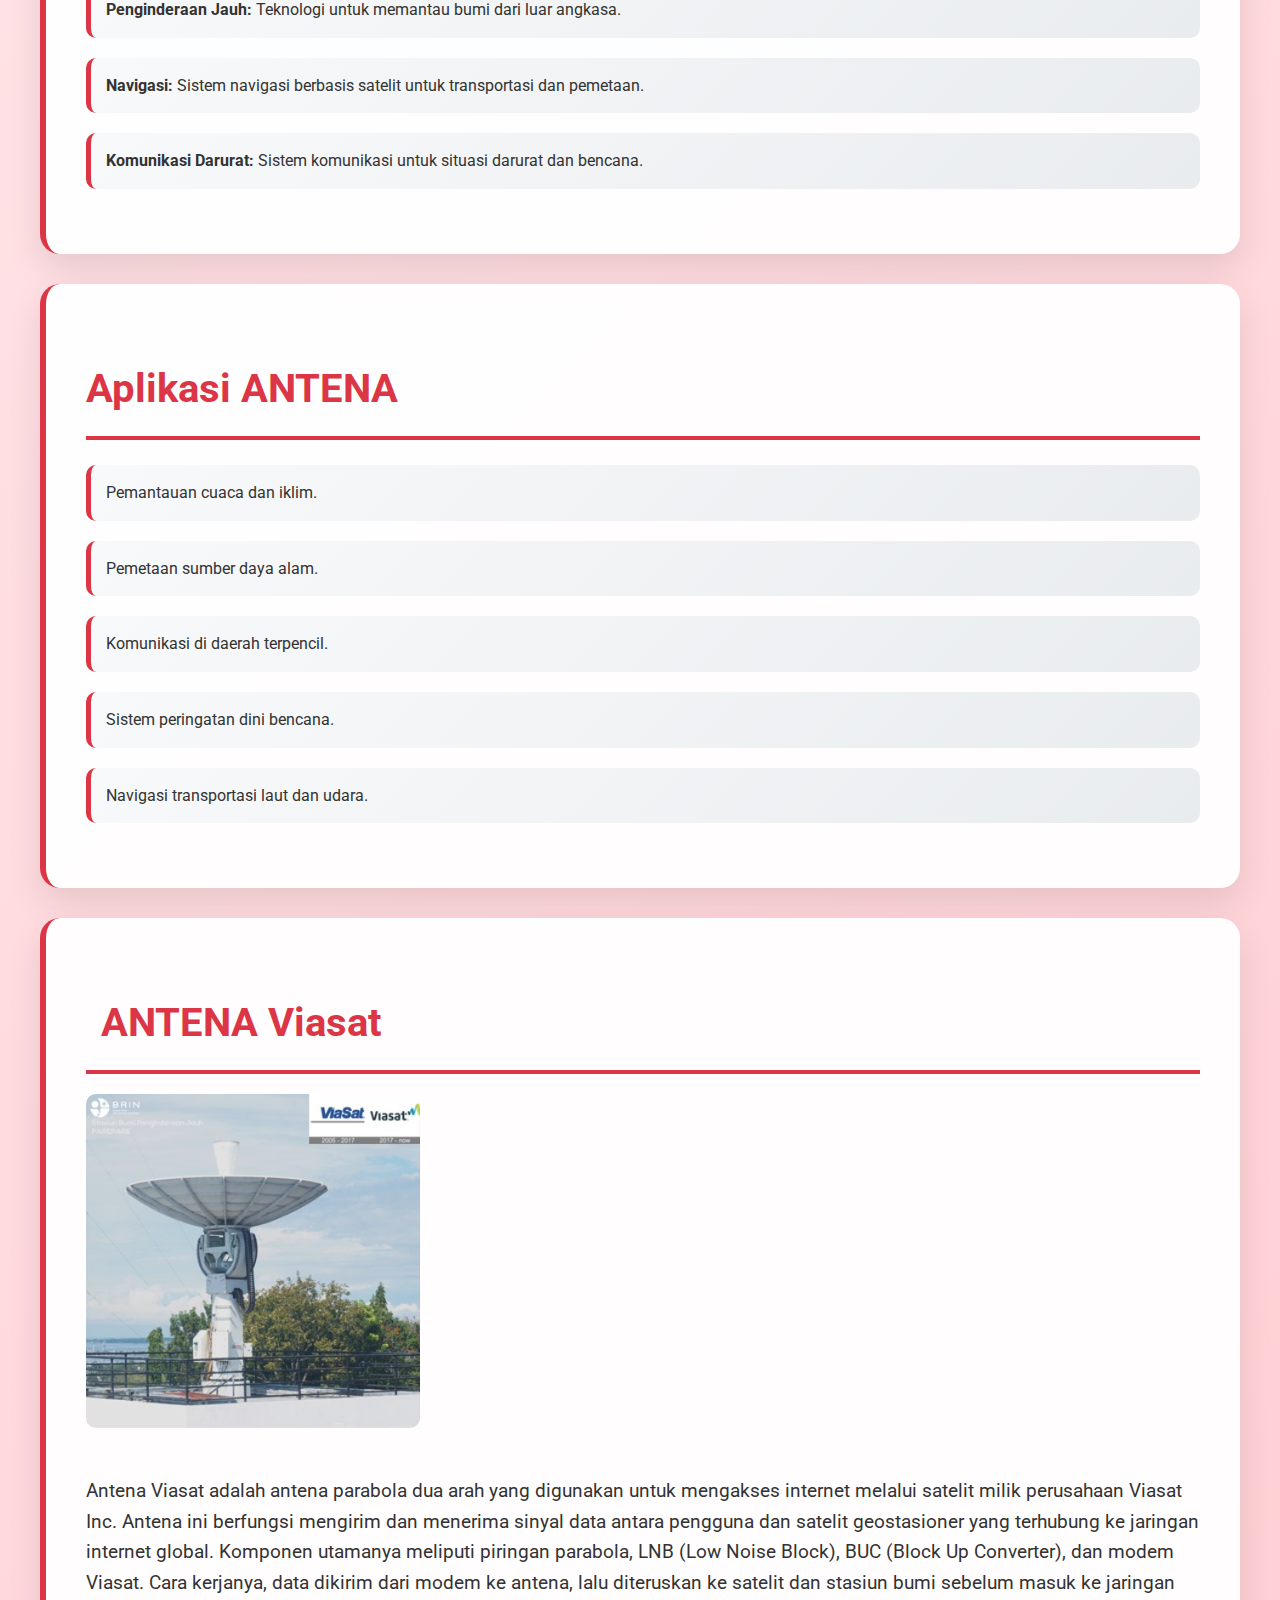
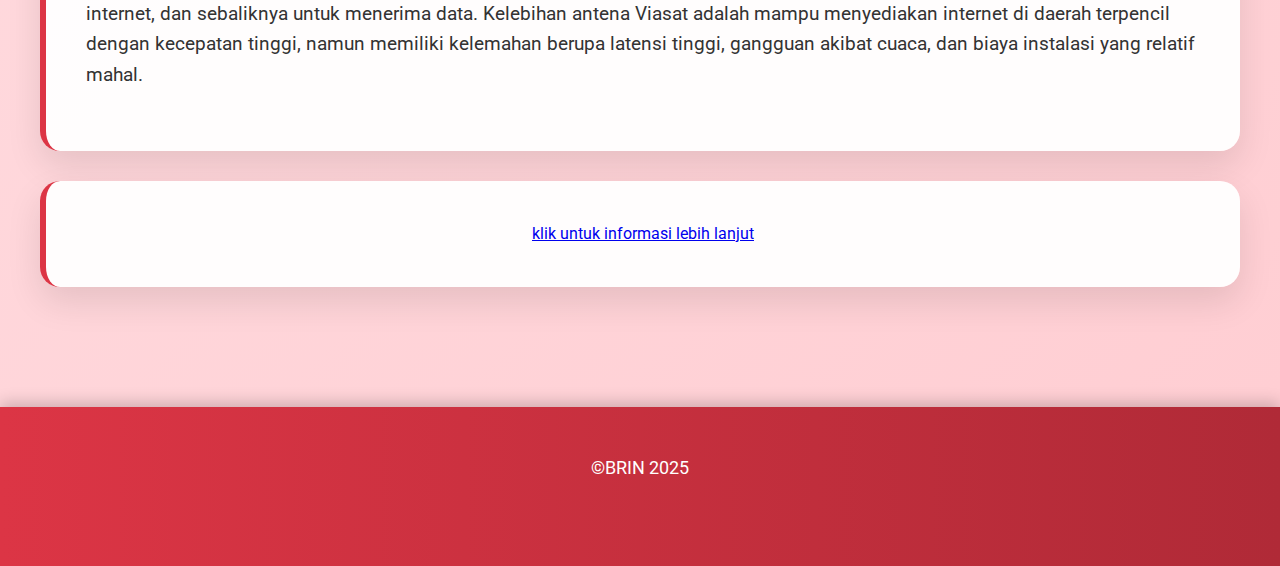
<file: Viasat.html>
<!DOCTYPE html>
<html lang="id">
<head>
    <meta charset="UTF-8">
    <meta name="viewport" content="width=device-width, initial-scale=1.0">
    <meta name="description" content="Pelajari tentang ANTENA di BRIN - teknologi komunikasi dan penginderaan jauh untuk riset dan inovasi nasional.">
    <meta name="keywords" content="ANTENA, BRIN, teknologi antena, komunikasi satelit, penginderaan jauh">
    <title>ANTENA - Teknologi Komunikasi BRIN</title>
    <link href="https://fonts.googleapis.com/css2?family=Roboto:wght@300;400;700&display=swap" rel="stylesheet">
    <link rel="stylesheet" href="style1.css">
</head>
<body>
    <nav>
        <a href="index.html"><i class="fas fa-home"></i> SILAHKAN KLIK DI SINI UNTUK PENJELASAN (BRIN)</a>
        <a href="Zodiac.html"><i class="fas fa-satellite"></i>ZODIAC</a>
         <a href="Orbital.html"><i class="fas fa-satellite"></i>ORBITAL</a>
          <a href="Viasat.html"><i class="fas fa-satellite"></i>VIASAT</a>
          <a href="SPACE2.html"><i class="fas fa-satellite"></i>SPACE 2</a>
          <a href="NEC.html"><i class="fas fa-satellite"></i>NEC</a>
    </nav>
    <section class="hero">
        <div>
            <h1>ANTENA</h1>
            <p>Teknologi Komunikasi dan Penginderaan Jauh untuk Indonesia Maju</p>
        </div>
    </section>
    <div class="container">
        <div class="card" id="tentang">
            <h2>Tentang ANTENA</h2>
            <p>ANTENA adalah bagian dari BRIN yang fokus pada pengembangan teknologi komunikasi satelit dan penginderaan jauh.</p> 
            <p>ANTENA bertugas mengembangkan sistem komunikasi yang handal untuk mendukung berbagai kegiatan riset dan inovasi nasional.</p>
            <p>Dengan teknologi ANTENA, Indonesia dapat meningkatkan kemampuan komunikasi, navigasi, dan penginderaan jauh untuk berbagai keperluan seperti pemantauan bencana, navigasi transportasi, dan komunikasi darurat.</p>
        </div>
        <div class="card" id="teknologi">
            <h2>Teknologi ANTENA</h2>
            <ul>
                <li><strong>Komunikasi Satelit:</strong> Sistem komunikasi menggunakan satelit untuk jangkauan nasional dan internasional.</li>
                <li><strong>Penginderaan Jauh:</strong> Teknologi untuk memantau bumi dari luar angkasa.</li>
                <li><strong>Navigasi:</strong> Sistem navigasi berbasis satelit untuk transportasi dan pemetaan.</li>
                <li><strong>Komunikasi Darurat:</strong> Sistem komunikasi untuk situasi darurat dan bencana.</li>
            </ul>
        </div>
        <div class="card" id="aplikasi">
            <h2>Aplikasi ANTENA</h2>
            <ul>
                <li>Pemantauan cuaca dan iklim.</li>
                <li>Pemetaan sumber daya alam.</li>
                <li>Komunikasi di daerah terpencil.</li>
                <li>Sistem peringatan dini bencana.</li>
                <li>Navigasi transportasi laut dan udara.</li>
            </ul>
        </div>
        <div class="card" id="gambar">
            <h2><i class="fas fa-satellite-dish"></i>ANTENA Viasat</h2>
            <img src="antena1 viasat.PNG" alt="Teknologi Satelit ANTENA" style="max-width: 100%; height: auto; border-radius: 10px; margin-bottom: 20px;">
            <p>Antena Viasat adalah antena parabola dua arah yang digunakan untuk mengakses internet melalui satelit milik perusahaan Viasat Inc. Antena ini berfungsi mengirim dan menerima sinyal data antara pengguna dan satelit geostasioner yang terhubung ke jaringan internet global. Komponen utamanya meliputi piringan parabola, LNB (Low Noise Block), BUC (Block Up Converter), dan modem Viasat. Cara kerjanya, data dikirim dari modem ke antena, lalu diteruskan ke satelit dan stasiun bumi sebelum masuk ke jaringan internet, dan sebaliknya untuk menerima data. Kelebihan antena Viasat adalah mampu menyediakan internet di daerah terpencil dengan kecepatan tinggi, namun memiliki kelemahan berupa latensi tinggi, gangguan akibat cuaca, dan biaya instalasi yang relatif mahal.</p>
        </div>
        <div class="card" align="center">
            <a href="https://brin.go.id/">klik untuk informasi lebih lanjut</a>
        </div>
    </div>
    <footer>
        <p>&copy;BRIN 2025</p>
        <a href="https://www.facebook.com/brin.indonesia/"><i class="fab fa-facebook"></i></a>
        <a href="https://www.youtube.com/channel/UCr1ihEI566IJib9P-JjENSA"><i class="fab fa-youtube"></i></a>
        <a href="https://share.google/9OJJHPNsFJP4pOXzc"><i class="fab fa-instagram"></i></a>
    </footer>
    <script src="script.js">
    </script>
</body>
</html>
</file>
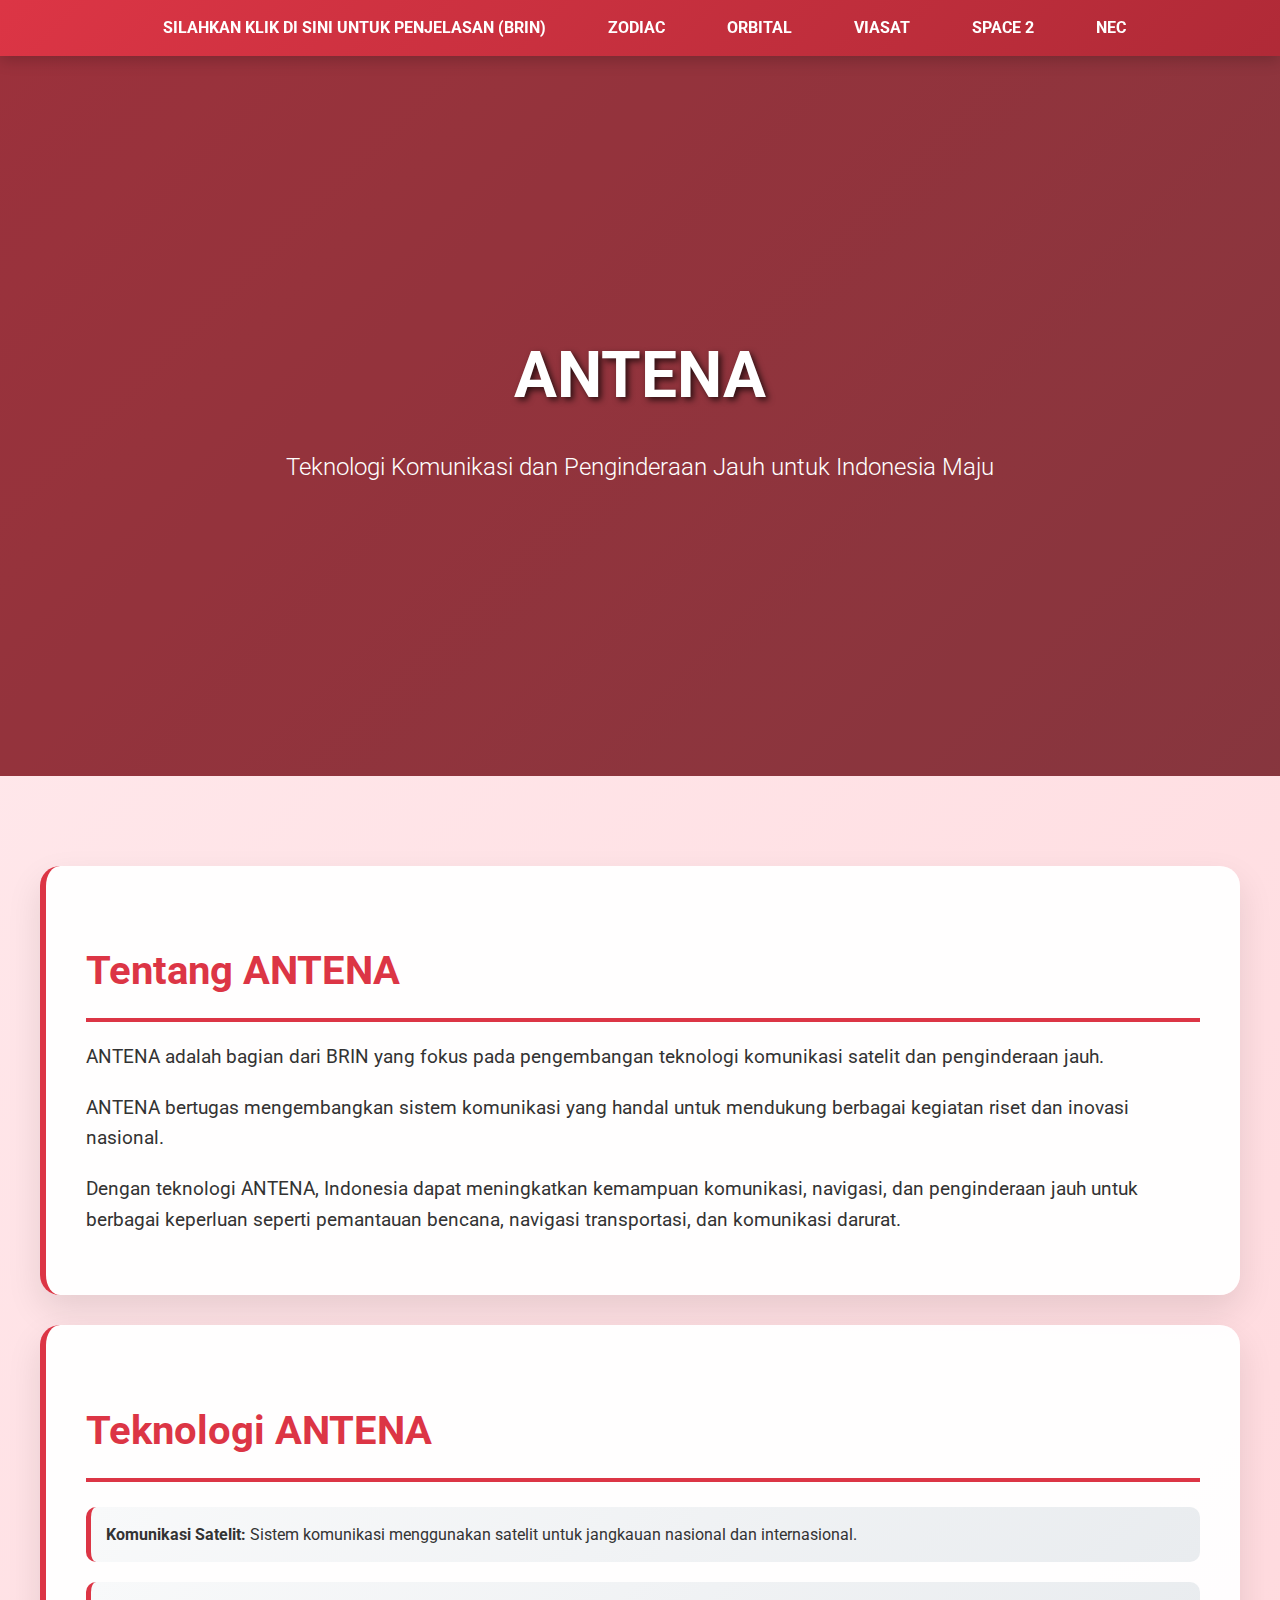
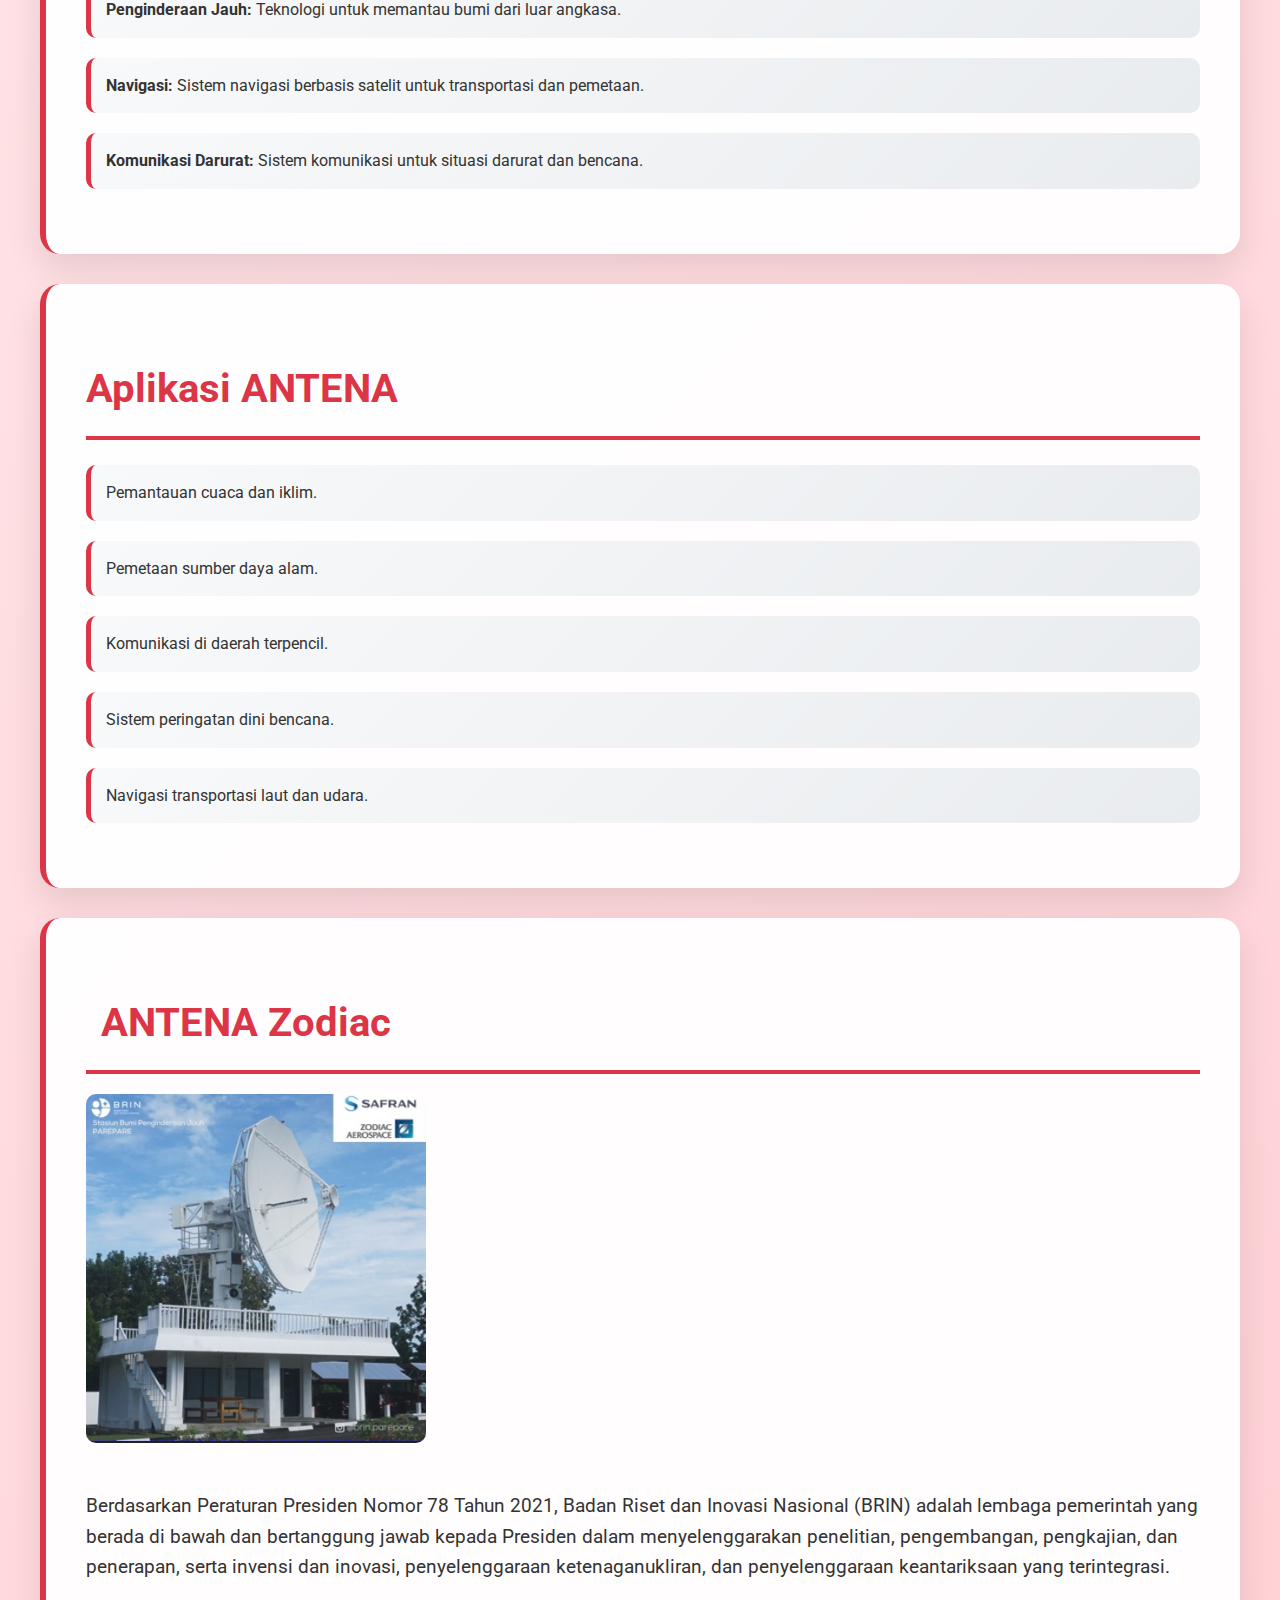
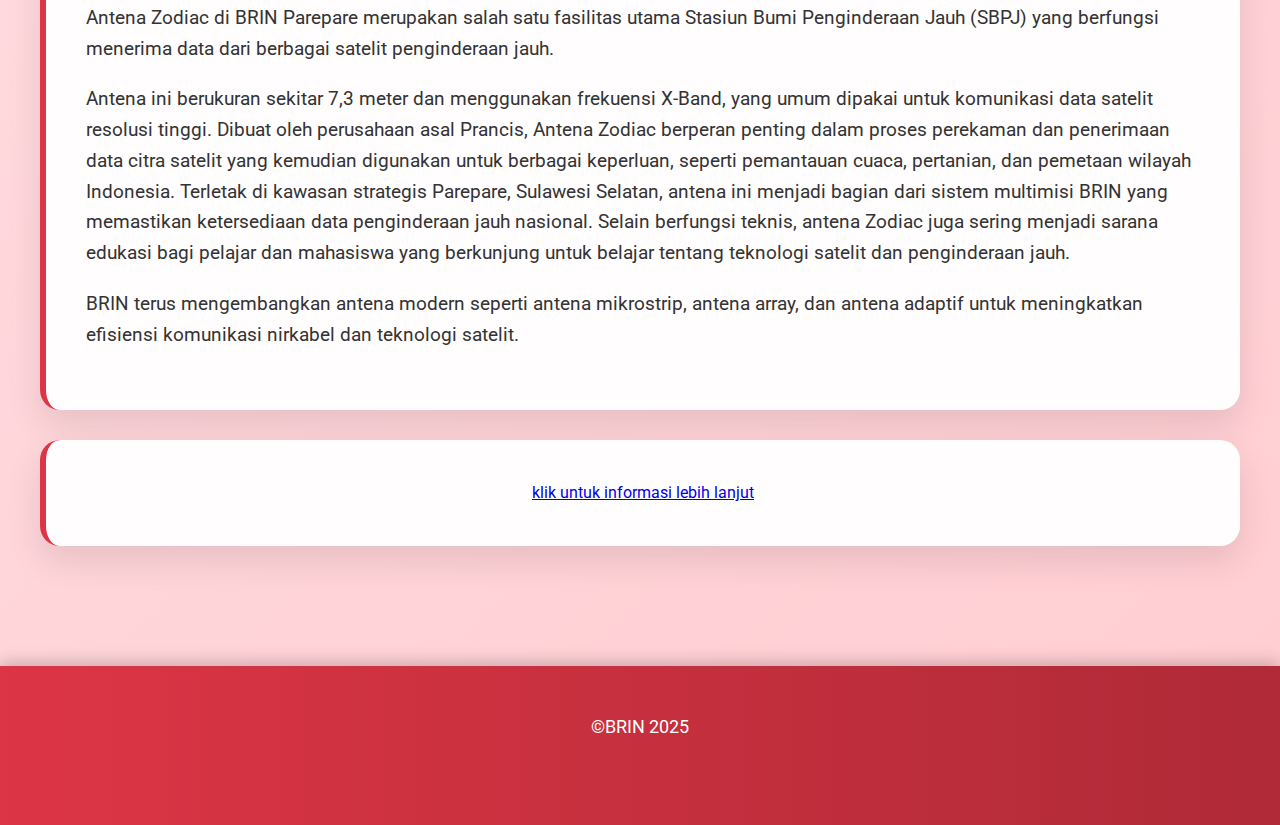
<file: Zodiac.html>
<!DOCTYPE html>
<html lang="id">
<head>
    <meta charset="UTF-8">
    <meta name="viewport" content="width=device-width, initial-scale=1.0">
    <meta name="description" content="Pelajari tentang ANTENA di BRIN - teknologi komunikasi dan penginderaan jauh untuk riset dan inovasi nasional.">
    <meta name="keywords" content="ANTENA, BRIN, teknologi antena, komunikasi satelit, penginderaan jauh">
    <title>ANTENA - Teknologi Komunikasi BRIN</title>
    <link href="https://fonts.googleapis.com/css2?family=Roboto:wght@300;400;700&display=swap" rel="stylesheet">
    <link rel="stylesheet" href="style1.css">
</head>
<body>
    <nav>
        <a href="index.html"><i class="fas fa-home"></i> SILAHKAN KLIK DI SINI UNTUK PENJELASAN (BRIN)</a>
        <a href="Zodiac.html"><i class="fas fa-satellite"></i>ZODIAC</a>
         <a href="Orbital.html"><i class="fas fa-satellite"></i>ORBITAL</a>
          <a href="Viasat.html"><i class="fas fa-satellite"></i>VIASAT</a>
          <a href="SPACE2.html"><i class="fas fa-satellite"></i>SPACE 2</a>
          <a href="NEC.html"><i class="fas fa-satellite"></i>NEC</a>
          </nav>
    <section class="hero">
        <div>
            <h1>ANTENA</h1>
            <p>Teknologi Komunikasi dan Penginderaan Jauh untuk Indonesia Maju</p>
        </div>
    </section>
    <div class="container">
        <div class="card" id="tentang">
            <h2>Tentang ANTENA</h2>
            <p>ANTENA adalah bagian dari BRIN yang fokus pada pengembangan teknologi komunikasi satelit dan penginderaan jauh.</p> 
            <p>ANTENA bertugas mengembangkan sistem komunikasi yang handal untuk mendukung berbagai kegiatan riset dan inovasi nasional.</p>
            <p>Dengan teknologi ANTENA, Indonesia dapat meningkatkan kemampuan komunikasi, navigasi, dan penginderaan jauh untuk berbagai keperluan seperti pemantauan bencana, navigasi transportasi, dan komunikasi darurat.</p>
        </div>
        <div class="card" id="teknologi">
            <h2>Teknologi ANTENA</h2>
            <ul>
                <li><strong>Komunikasi Satelit:</strong> Sistem komunikasi menggunakan satelit untuk jangkauan nasional dan internasional.</li>
                <li><strong>Penginderaan Jauh:</strong> Teknologi untuk memantau bumi dari luar angkasa.</li>
                <li><strong>Navigasi:</strong> Sistem navigasi berbasis satelit untuk transportasi dan pemetaan.</li>
                <li><strong>Komunikasi Darurat:</strong> Sistem komunikasi untuk situasi darurat dan bencana.</li>
            </ul>
        </div>
        <div class="card" id="aplikasi">
            <h2>Aplikasi ANTENA</h2>
            <ul>
                <li>Pemantauan cuaca dan iklim.</li>
                <li>Pemetaan sumber daya alam.</li>
                <li>Komunikasi di daerah terpencil.</li>
                <li>Sistem peringatan dini bencana.</li>
                <li>Navigasi transportasi laut dan udara.</li>
            </ul>
        </div>
        <div class="card" id="gambar">
            <h2><i class="fas fa-satellite-dish"></i>ANTENA Zodiac</h2>
            <img src="antena1 Zodiac.PNG" alt="Teknologi Satelit ANTENA" style="max-width: 100%; height: auto; border-radius: 10px; margin-bottom: 20px;">
            <p>Berdasarkan Peraturan Presiden Nomor 78 Tahun 2021, Badan Riset dan Inovasi Nasional (BRIN) adalah lembaga pemerintah yang berada di bawah dan bertanggung jawab kepada Presiden dalam menyelenggarakan penelitian, pengembangan, pengkajian, dan penerapan, serta invensi dan inovasi, penyelenggaraan ketenaganukliran, dan penyelenggaraan keantariksaan yang terintegrasi.</p>
<p>Antena Zodiac di BRIN Parepare merupakan salah satu fasilitas utama Stasiun Bumi Penginderaan Jauh (SBPJ) yang berfungsi menerima data dari berbagai satelit penginderaan jauh. </p>
<p>Antena ini berukuran sekitar 7,3 meter dan menggunakan frekuensi X-Band, yang umum dipakai untuk komunikasi data satelit resolusi tinggi. Dibuat oleh perusahaan asal Prancis, Antena Zodiac berperan penting dalam proses perekaman dan penerimaan data citra satelit yang kemudian digunakan untuk berbagai keperluan, seperti pemantauan cuaca, pertanian, dan pemetaan wilayah Indonesia. Terletak di kawasan strategis Parepare, Sulawesi Selatan, antena ini menjadi bagian dari sistem multimisi BRIN yang memastikan ketersediaan data penginderaan jauh nasional. Selain berfungsi teknis, antena Zodiac juga sering menjadi sarana edukasi bagi pelajar dan mahasiswa yang berkunjung untuk belajar tentang teknologi satelit dan penginderaan jauh.</p>
<p>BRIN terus mengembangkan antena modern seperti antena mikrostrip, antena array, dan antena adaptif untuk meningkatkan efisiensi komunikasi nirkabel dan teknologi satelit.</p>
        </div>
        <div class="card" align="center">
            <a href="https://brin.go.id/">klik untuk informasi lebih lanjut</a>
        </div>
    </div>
    <footer>
        <p>&copy;BRIN 2025</p>
        <a href="https://www.facebook.com/brin.indonesia/"><i class="fab fa-facebook"></i></a>
        <a href="https://www.youtube.com/channel/UCr1ihEI566IJib9P-JjENSA"><i class="fab fa-youtube"></i></a>
        <a href="https://share.google/9OJJHPNsFJP4pOXzc"><i class="fab fa-instagram"></i></a>
    </footer>
    <script src="script.js">
        
    </script>
</body>
</html>
</file>
<file: style.css>
* {
            margin: 0;
            padding: 0;
            box-sizing: border-box;
        }
        body {
            font-family: 'Roboto', sans-serif;
            background: linear-gradient(135deg, #ffebee 0%, #ffcdd2 100%);
            color: #333;
            line-height: 1.6;
            overflow-x: hidden;
            animation: fadeIn 1s ease-in;
        }
        @keyframes fadeIn {
            from { opacity: 0; }
            to { opacity: 1; }
        }
        nav {
            background: linear-gradient(135deg, #dc3545, #b02a37);
            padding: 20px;
            text-align: center;
            box-shadow: 0 4px 15px rgba(0,0,0,0.2);
            position: sticky;
            top: 0;
            z-index: 100;
        }
        nav a {
            color: white;
            text-decoration: none;
            margin: 0 25px;
            font-weight: bold;
            transition: all 0.3s ease;
            display: inline-block;
        }
        nav a:hover {
            color: #ffebee;
            transform: translateY(-3px);
        }
        nav a i {
            margin-right: 8px;
        }
        .hero {
            position: relative;
            height: 80vh;
            background: linear-gradient(135deg, rgba(220, 53, 69, 0.9), rgba(176, 42, 55, 0.8)), url('https://source.unsplash.com/1600x900/?research,innovation');
            background-size: cover;
            background-position: center;
            background-attachment: fixed;
            display: flex;
            align-items: center;
            justify-content: center;
            text-align: center;
            color: white;
            overflow: hidden;
        }
        .hero::before {
            content: '';
            position: absolute;
            top: 0;
            left: 0;
            right: 0;
            bottom: 0;
            background: rgba(0,0,0,0.3);
            z-index: 1;
        }
        .hero > div {
            position: relative;
            z-index: 2;
            animation: heroSlideIn 1.5s ease-out;
        }
        @keyframes heroSlideIn {
            from { transform: translateY(-50px); opacity: 0; }
            to { transform: translateY(0); opacity: 1; }
        }
        .hero h1 {
            font-size: 4em;
            margin: 0;
            text-shadow: 3px 3px 6px rgba(0,0,0,0.7);
            font-weight: 700;
        }
        .hero p {
            font-size: 1.5em;
            margin: 20px 0;
            font-weight: 300;
        }
        .hero select {
            margin-top: 30px;
            padding: 15px 30px;
            font-size: 1.2em;
            border: none;
            border-radius: 50px;
            background: linear-gradient(45deg, #fff, #f8f9fa);
            color: #dc3545;
            font-weight: bold;
            box-shadow: 0 8px 20px rgba(0,0,0,0.3);
            cursor: pointer;
            transition: all 0.3s ease;
            outline: none;
        }
        .hero select:hover {
            transform: scale(1.05);
            box-shadow: 0 10px 25px rgba(0,0,0,0.4);
        }
        .container {
            max-width: 1200px;
            margin: 50px auto;
            padding: 40px;
        }
        .card {
            background: rgba(255, 255, 255, 0.95);
            border-radius: 20px;
            padding: 40px;
            margin-bottom: 30px;
            box-shadow: 0 15px 35px rgba(0,0,0,0.1);
            transition: all 0.3s ease;
            animation: cardFadeInUp 1s ease-out both;
            border-left: 6px solid #dc3545;
        }
        .card:nth-child(1) { animation-delay: 0.2s; }
        .card:nth-child(2) { animation-delay: 0.4s; }
        .card:nth-child(3) { animation-delay: 0.6s; }
        @keyframes cardFadeInUp {
            from { transform: translateY(50px); opacity: 0; }
            to { transform: translateY(0); opacity: 1; }
        }
        .card:hover {
            transform: translateY(-10px);
            box-shadow: 0 25px 50px rgba(0,0,0,0.2);
        }
        .card h2 {
            color: #dc3545;
            margin-bottom: 20px;
            font-size: 2.5em;
            border-bottom: 4px solid #dc3545;
            padding-bottom: 15px;
            display: flex;
            align-items: center;
        }
        .card h2 i {
            margin-right: 15px;
        }
        .card p {
            font-size: 1.2em;
            margin: 20px 0;
        }
        .card ul {
            margin: 25px 0;
            padding-left: 0;
            list-style: none;
        }
        .card ul li {
            margin: 20px 0;
            padding: 15px;
            background: linear-gradient(135deg, #f8f9fa, #e9ecef);
            border-radius: 10px;
            transition: all 0.3s ease;
            border-left: 5px solid #dc3545;
        }
        .card ul li:hover {
            background: linear-gradient(135deg, #e9ecef, #dee2e6);
            transform: translateX(10px);
        }
        .card ul li i {
            color: #dc3545;
            margin-right: 15px;
            font-size: 1.2em;
        }
        footer {
            background: linear-gradient(to right, #dc3545, #b02a37);
            color: white;
            text-align: center;
            padding: 30px;
            margin-top: 50px;
            box-shadow: 0 -4px 15px rgba(0,0,0,0.2);
        }
        footer p {
            margin-bottom: 15px;
            font-size: 1.1em;
        }
        footer a {
            color: white;
            margin: 0 20px;
            text-decoration: none;
            font-size: 1.5em;
            transition: all 0.3s ease;
        }
        footer a:hover {
            color: #f8f9fa;
            transform: scale(1.2);
        }
        /* Media Queries untuk Responsivitas */
        @media (max-width: 768px) {
            .hero {
                height: 50vh;
                padding: 45px;
            }
            .hero h1 {
                font-size: 2.8em;
            }
            .hero p {
                font-size: 1.2em;
            }
            .hero select {
                width: 90%;
                max-width: 350px;
            }
            nav a {
                display: block;
                margin: 15px 0;
            }
            .container {
                padding: 20px;
                margin: 30px auto;
            }
            .card {
                padding: 25px;
            }
            .card h2 {
                font-size: 2em;
            }
            .card p, .card ul li {
                font-size: 1em;
            }
        }
        @media (max-width: 480px) {
            .hero h1 {
                font-size: 2.2em;
            }
            .hero p {
                font-size: 1em;
            }
            .card h2 {
                font-size: 1.8em;
            }
            .card h3 {
                font-size: 1.3em;
            }
        }
</file>
<file: style1.css>
body {
            font-family: 'Roboto', sans-serif;
            background: linear-gradient(135deg, #ffebee 0%, #ffcdd2 100%);
            color: #333;
            line-height: 1.6;
            overflow-x: hidden;
            animation: fadeIn 1s ease-in;
            margin: 0;
            padding: 0;
            box-sizing: border-box;
        }
        @keyframes fadeIn {
            from { opacity: 0; }
            to { opacity: 1; }
        }
        nav {
            background: linear-gradient(135deg, #dc3545, #b02a37);
            padding: 15px;
            text-align: center;
            box-shadow: 0 4px 15px rgba(0,0,0,0.2);
            position: sticky;
            top: 0;
            z-index: 100;
        }
        nav a {
            color: white;
            text-decoration: none;
            margin: 0 25px;
            font-weight: bold;
            transition: all 0.3s ease;
            display: inline-block;
        }
        nav a:hover {
            color: #ffebee;
            transform: translateY(-3px);
        }
        nav a i {
            margin-right: 8px;
        }
        .hero {
            position: relative;
            height: 80vh;
            background: linear-gradient(135deg, rgba(220, 53, 69, 0.9), rgba(176, 42, 55, 0.8)), url('https://source.unsplash.com/1600x900/?satellite,antenna');
            background-size: cover;
            background-position: center;
            background-attachment: fixed;
            display: flex;
            align-items: center;
            justify-content: center;
            text-align: center;
            color: white;
            overflow: hidden;
        }
        .hero::before {
            content: '';
            position: absolute;
            top: 0;
            left: 0;
            right: 0;
            bottom: 0;
            background: rgba(0,0,0,0.3);
            z-index: 1;
        }
        .hero > div {
            position: relative;
            z-index: 2;
            animation: heroSlideIn 1.5s ease-out;
        }
        @keyframes heroSlideIn {
            from { transform: translateY(-50px); opacity: 0; }
            to { transform: translateY(0); opacity: 1; }
        }
        .hero h1 {
            font-size: 4em;
            margin: 0;
            text-shadow: 3px 3px 6px rgba(0,0,0,0.7);
            font-weight: 700;
        }
        .hero p {
            font-size: 1.5em;
            margin: 20px 0;
            font-weight: 300;
        }
        .hero select {
            margin-top: 30px;
            padding: 15px 30px;
            font-size: 1.2em;
            border: none;
            border-radius: 50px;
            background: linear-gradient(45deg, #fff, #f8f9fa);
            color: #dc3545;
            font-weight: bold;
            box-shadow: 0 8px 20px rgba(0,0,0,0.3);
            cursor: pointer;
            transition: all 0.3s ease;
            outline: none;
        }
        .hero select:hover {
            transform: scale(1.05);
            box-shadow: 0 10px 25px rgba(0,0,0,0.4);
        }
        .container {
            max-width: 1200px;
            margin: 50px auto;
            padding: 40px;
        }
        .card {
            background: rgba(255, 255, 255, 0.95);
            border-radius: 20px;
            padding: 40px;
            margin-bottom: 30px;
            box-shadow: 0 15px 35px rgba(0,0,0,0.1);
            transition: all 0.3s ease;
            animation: cardFadeInUp 1s ease-out both;
            border-left: 6px solid #dc3545;
        }
        .card:nth-child(1) { animation-delay: 0.2s; }
        .card:nth-child(2) { animation-delay: 0.4s; }
        .card:nth-child(3) { animation-delay: 0.6s; }
        @keyframes cardFadeInUp {
            from { transform: translateY(50px); opacity: 0; }
            to { transform: translateY(0); opacity: 1; }
        }
        .card:hover {
            transform: translateY(-10px);
            box-shadow: 0 25px 50px rgba(0,0,0,0.2);
        }
        .card h2 {
            color: #dc3545;
            margin-bottom: 20px;
            font-size: 2.5em;
            border-bottom: 4px solid #dc3545;
            padding-bottom: 15px;
            display: flex;
            align-items: center;
        }
        .card h2 i {
            margin-right: 15px;
        }
        .card p {
            font-size: 1.2em;
            margin: 20px 0;
            
        }
        .card ul {
            margin: 25px 0;
            padding-left: 0;
            list-style: none;
        }
        .card ul li {
            margin: 20px 0;
            padding: 15px;
            background: linear-gradient(135deg, #f8f9fa, #e9ecef);
            border-radius: 10px;
            transition: all 0.3s ease;
            border-left: 5px solid #dc3545;
        }
        .card ul li:hover {
            background: linear-gradient(135deg, #e9ecef, #dee2e6);
            transform: translateX(10px);
        }
        .card ul li i {
            color: #dc3545;
            margin-right: 15px;
            font-size: 1.2em;
        }
        footer {
            background: linear-gradient(to right, #dc3545, #b02a37);
            color: white;
            text-align: center;
            padding: 30px;
            margin-top: 50px;
            box-shadow: 0 -4px 15px rgba(0,0,0,0.2);
        }
        footer p {
            margin-bottom: 15px;
            font-size: 1.1em;
        }
        footer a {
            color: white;
            margin: 0 20px;
            text-decoration: none;
            font-size: 1.5em;
            transition: all 0.3s ease;
        }
        footer a:hover {
            color: #f8f9fa;
            transform: scale(1.2);
        }
        /* Media Queries untuk Responsivitas */
        @media (max-width: 768px) {
            .hero {
                height: 25vh;
                padding: 20px;
            }
            .hero h1 {
                font-size: 2.8em;
            }
            .hero p {
                font-size: 1.2em;
            }
            .hero select {
                width: 90%;
                max-width: 350px;
            }
            nav a {
                display: block;
                margin: 15px 0;
            }
            .container {
                padding: 20px;
                margin: 30px auto;
            }
            .card {
                padding: 25px;
            }
            .card h2 {
                font-size: 2em;
            }
            .card p, .card ul li {
                font-size: 1em;
            }
        }
        @media (max-width: 480px) {
            .hero h1 {
                font-size: 2.2em;
            }
            .hero p {
                font-size: 1em;
            }
            .card h2 {
                font-size: 1.8em;
            }
            .card h3 {
                font-size: 1.3em;
            }
        }
</file>
